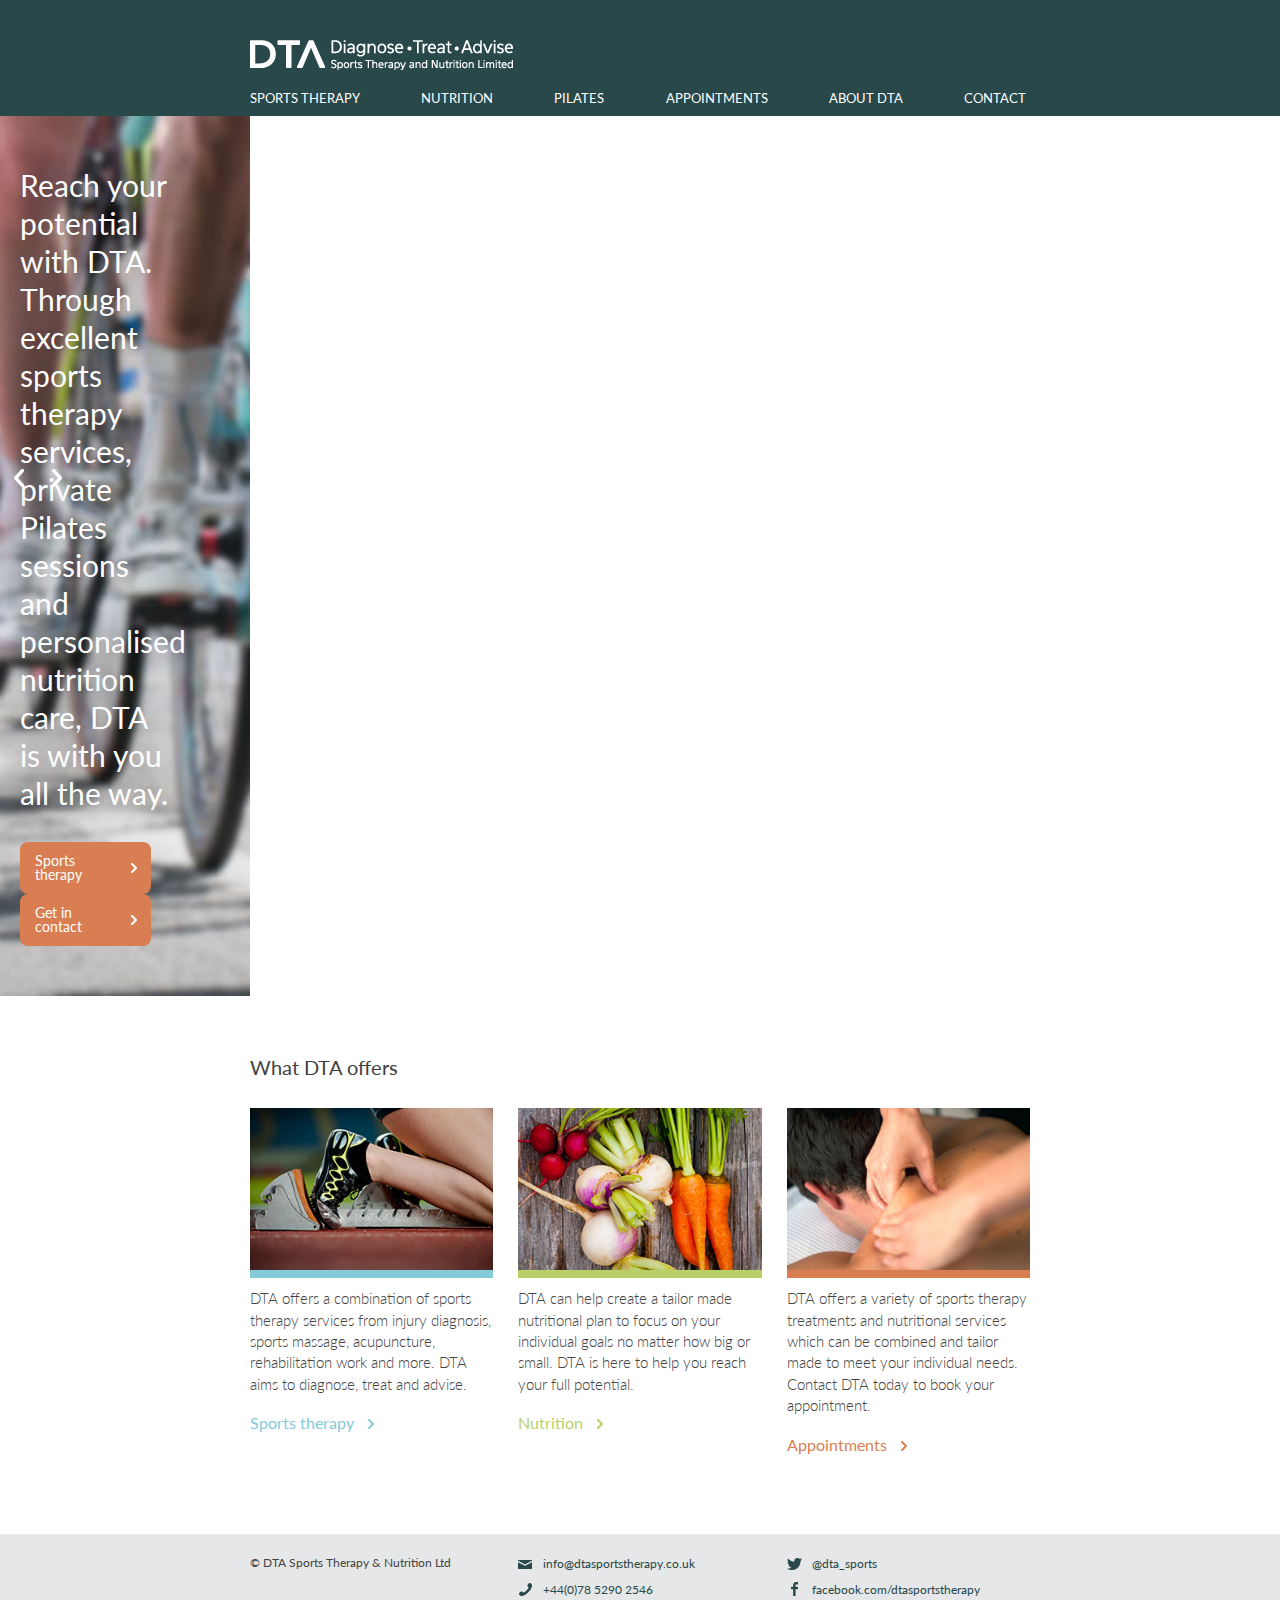
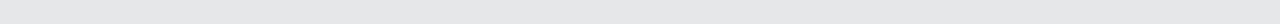
<file: index.html>
<!doctype html>
<!--[if lt IE 7]> <html class="no_js lt_ie9 lt_ie8 lt_ie7" lang="en"> <![endif]-->
<!--[if IE 7]>    <html class="no_js lt_ie9 lt_ie8" lang="en">        <![endif]-->
<!--[if IE 8]>    <html class="no_js lt_ie9" lang="en">               <![endif]-->
<!--[if gt IE 8]> <!-->
<html class="no_js" lang="en">
<!--<![endif]-->
<head>
	<meta charset="UTF-8">
	<title>DTA Sports Therapy</title>
	<meta name="viewport" content="width=device-width, initial-scale=1.0">
	<link rel="stylesheet" href="/_css/style.css">
	<link href='//fonts.googleapis.com/css?family=Lato:300,400,300italic' rel='stylesheet' type='text/css'>
</head>
<body data-page="home">
	<div class="wrapper_main">
		<header>
			<div class="wrapper">
				<a href="/" class="logo left block">
					<!-- logo -->
				</a>
				<nav class="right mobile_hide">
					<ul class="list_inline">
						<li>
							<a href="/sports-therapy/">Sports Therapy</a>
						</li>
						<li>
							<a href="/nutrition/">Nutrition</a>
						</li>
						<li>
							<a href="/pilates/">Pilates</a>
						</li>
						<li>
							<a href="/appointments/">Appointments</a>
						</li>
						<li>
							<a href="/about-dta/">About DTA</a>
						</li>
						<li>
							<a href="/contact/">Contact</a>
						</li>
					</ul>
				</nav>
				<div class="exp">
					<a href="#" class="mobile_show exp_link"></a>
					<nav class="mobile_show exp_body">
						<ul>
							<li>
								<a href="/sports-therapy/">Sports Therapy</a>
							</li>
							<li>
								<a href="/nutrition/">Nutrition</a>
							</li>
							<li>
								<a href="/pilates/">Pilates</a>
							</li>
							<li>
								<a href="/appointments/">Appointments</a>
							</li>
							<li>
								<a href="/about-dta/">About DTA</a>
							</li>
							<li>
								<a href="/contact/">Contact</a>
							</li>
						</ul>
					</nav>
					<div class="clear">
						<!-- clear -->
					</div>
				</div>
			</div>
		</header>
		<div class="flexslider">
			<ul class="slides list_reset">
				<li>
					<section class="section_hero">
						<div class="wrapper">
							<div class="row">
								<div class="col_3_4">
									<h1 class="margin_b_30">Reach your potential with DTA.<br />
										Through excellent sports therapy services, private Pilates sessions and personalised nutrition care, DTA is with you all the way.</h1>
									<a href="/nutrition/" class="btn">Nutrition</a>
									<a href="/contact/" class="btn">Get in contact</a>
								</div>
							</div>
						</div>
					</section>
				</li>
				<li>
					<section class="section_hero">
						<div class="wrapper">
							<div class="row">
								<div class="col_3_4">
									<h1 class="margin_b_30">Reach your potential with DTA.<br />
										Through excellent sports therapy services, private Pilates sessions and personalised nutrition care, DTA is with you all the way.</h1>
									<a href="/sports-therapy/" class="btn">Sports therapy</a>
									<a href="/contact/" class="btn">Get in contact</a>
								</div>
							</div>
						</div>
					</section>
				</li>
			</ul>
		</div>
		<div class="wrapper">
			<section>
				<div class="row">
					<div class="col_full">
						<h2 class="margin_b_30">What DTA offers</h2>
					</div>
					<div class="col_1_3 m_margin_b_30" data-color="blue">
						<a href="/sports-therapy/" class="m_left">
							<img src="/_images/running-300x200.jpg" alt="DTA Sports Therapy" class="img_hero" width="300" height="200" />
						</a>
						<div class="m_right">
							<p>DTA offers a combination of sports therapy services from injury diagnosis, sports massage, acupuncture, rehabilitation work and more. DTA aims to diagnose, treat and advise.</p>
							<a href="/sports-therapy/" class="arrow">Sports therapy</a>
						</div>
					</div>
					<div class="col_1_3 m_margin_b_30" data-color="green">
						<a href="/nutrition/" class="m_left">
							<img src="/_images/vegetables-300x200.jpg" alt="DTA Sports Therapy" class="img_hero" width="300" height="200" />
						</a>
						<div class="m_right">
							<p>DTA can help create a tailor made nutritional plan to focus on your individual goals no matter how big or small. DTA is here to help you reach your full potential.</p>
							<a href="/nutrition/" class="arrow">Nutrition</a>
						</div>
					</div>
					<div class="col_1_3 m_margin_b_30" data-color="orange">
						<a href="/appointments/" class="m_left">
							<img src="/_images/massage-300x200.jpg" alt="DTA Sports Therapy" class="img_hero" width="300" height="200" />
						</a>
						<div class="m_right">
							<p>DTA offers a variety of sports therapy treatments and nutritional services which can be combined and tailor made to meet your individual needs. Contact DTA today to book your appointment.</p>
							<a href="/appointments/" class="arrow">Appointments</a>
						</div>
					</div>
				</div>
			</section>
		</div>
		<div class="push">
			<!-- push -->
		</div>
	</div>
	<footer>
		<div class="wrapper">
			<div class="row">
				<div class="col_1_3 ">
					<p>&copy; DTA Sports Therapy &amp; Nutrition Ltd</p>
				</div>
				<div class="col_1_3 m_left">
					<ul class="list_reset">
						<li>
							<a href="mailto:info@dtasportstherapy.co.uk">info@dtasportstherapy.co.uk</a>
						</li>
						<li>
							<a href="tel:07825155524">+44(0)78 5290 2546</a>
						</li>
					</ul>
				</div>
				<div class="col_1_3 m_right">
					<ul class="list_reset">
						<li>
							<a href="http://twitter.com/dta_sports" target="_blank">@dta_sports</a>
						</li>
						<li>
							<a href="http://facebook.com/dtasportstherapy" target="_blank">facebook.com/dtasportstherapy</a>
						</li>
					</ul>
				</div>
			</div>
		</div>
	</footer>
	<script src="//ajax.googleapis.com/ajax/libs/jquery/1.8.1/jquery.min.js"></script>
	<script>window.jQuery || document.write('<script src="/_scripts/jquery-1.9.1.min.js"><\/script>')</script>
	<script type="text/javascript" src="/_scripts/jquery.flexslider-min.js"></script>
	<script type="text/javascript" src="/_scripts/common.js"></script>
</body>
</html>
</file>
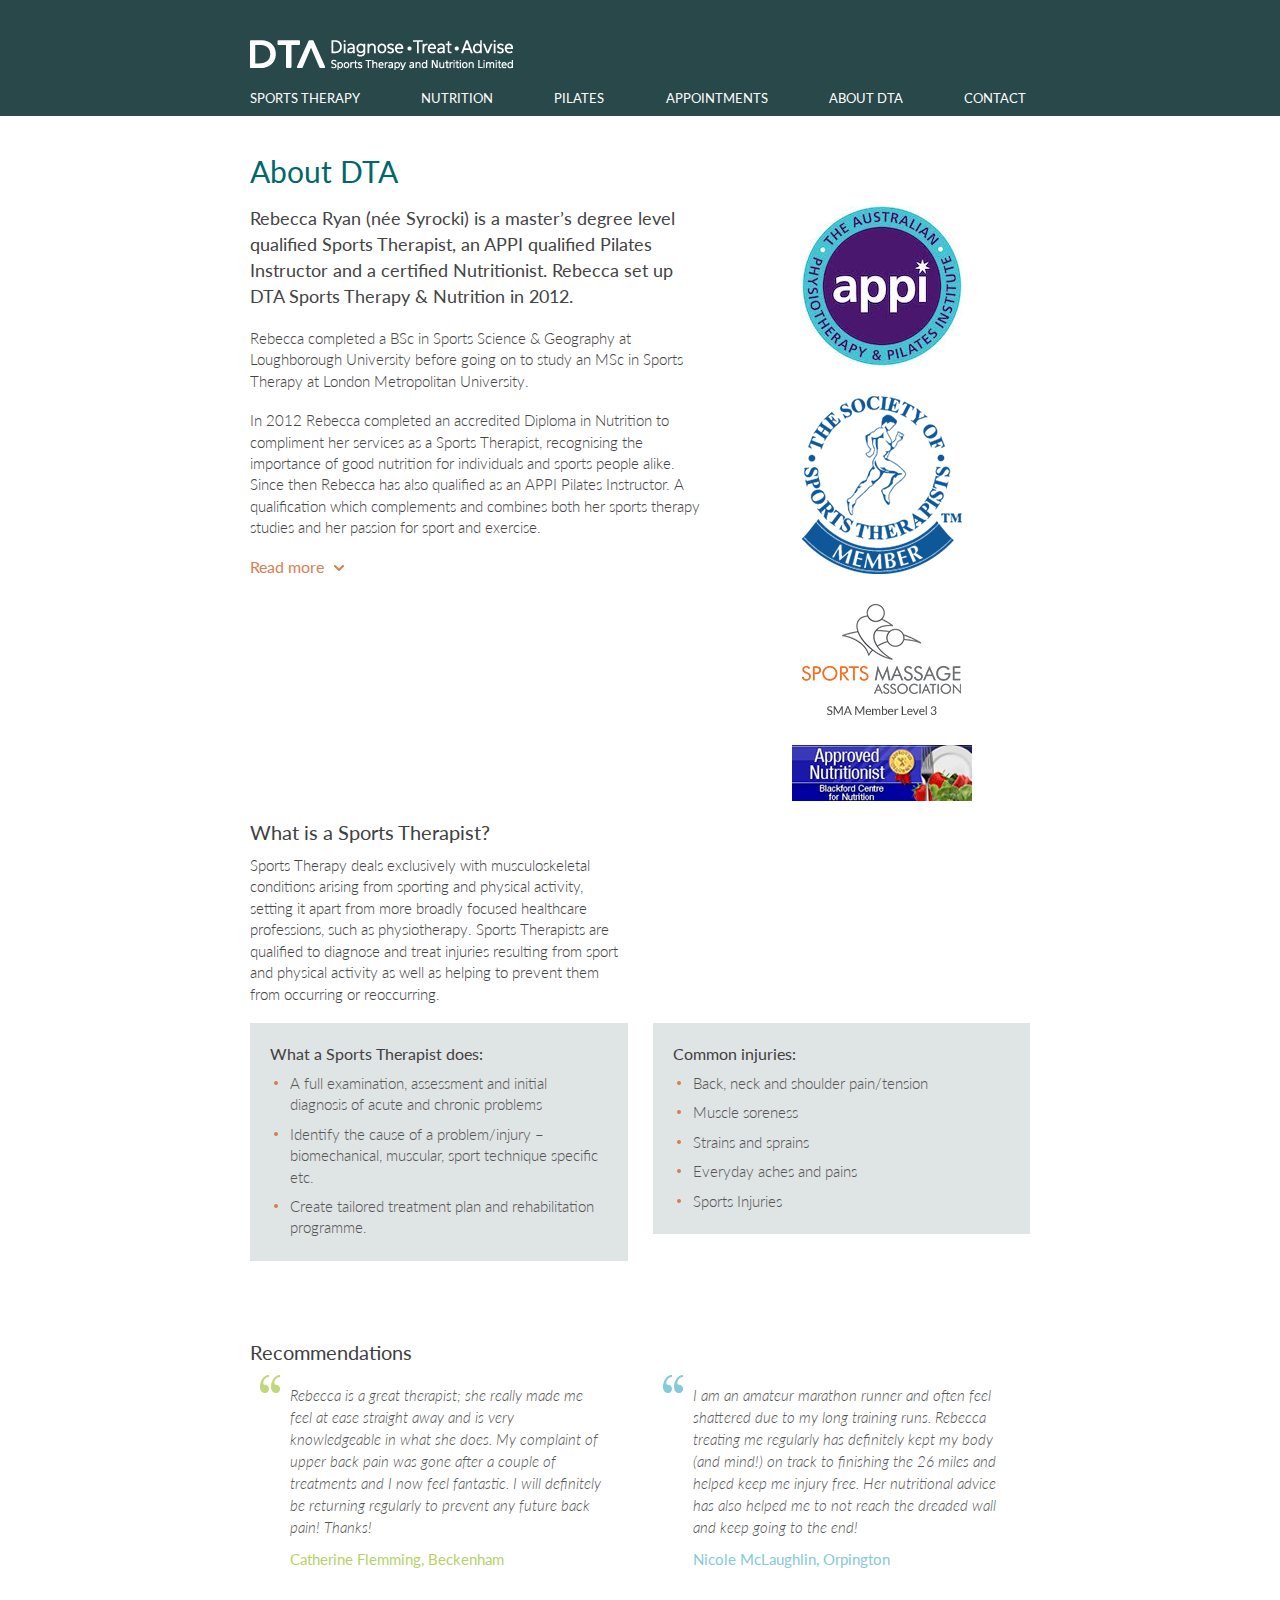
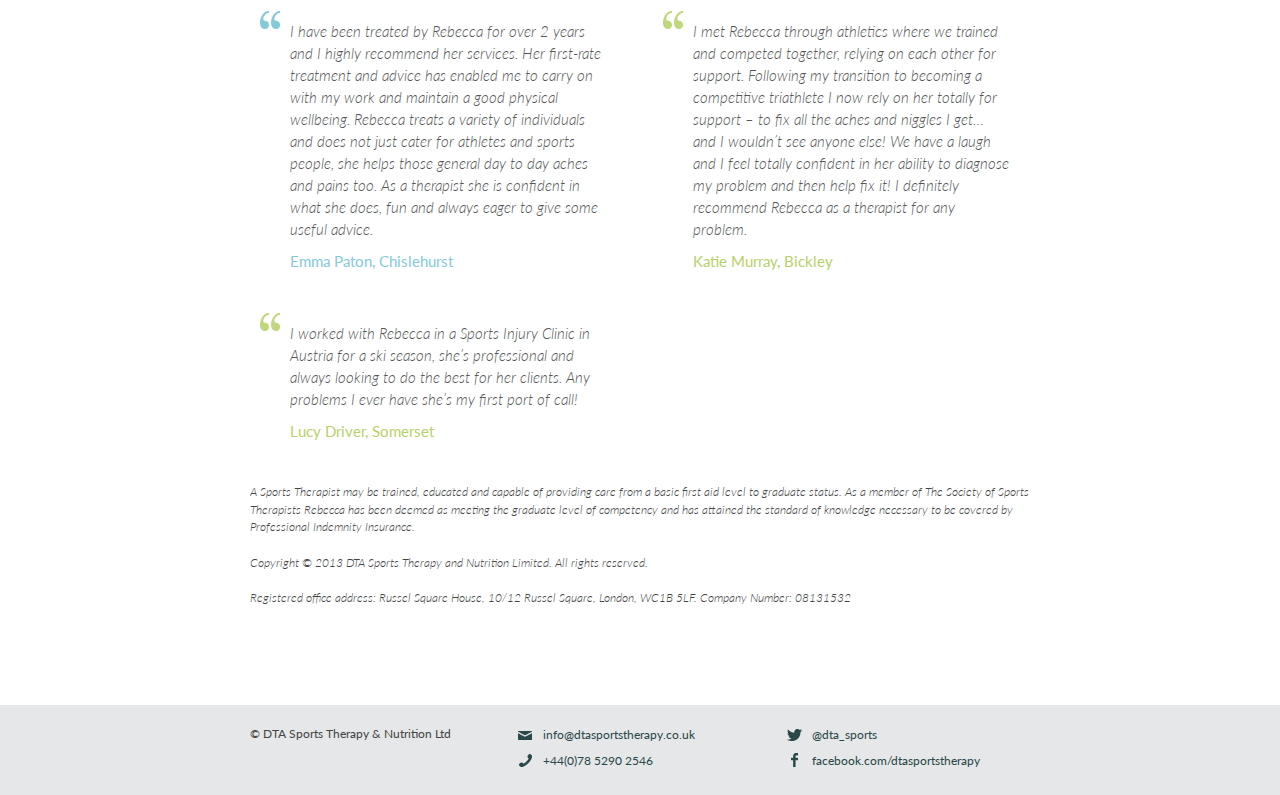
<file: about-dta/index.html>
<!doctype html>
<!--[if lt IE 7]> <html class="no_js lt_ie9 lt_ie8 lt_ie7" lang="en"> <![endif]-->
<!--[if IE 7]>    <html class="no_js lt_ie9 lt_ie8" lang="en">        <![endif]-->
<!--[if IE 8]>    <html class="no_js lt_ie9" lang="en">               <![endif]-->
<!--[if gt IE 8]> <!-->
<html class="no_js" lang="en">
<!--<![endif]-->
<head>
	<meta charset="UTF-8">
	<title>DTA Sports Therapy</title>
	<meta name="viewport" content="width=device-width, initial-scale=1.0">
	<meta name="format-detection" content="telephone=no">
	<link rel="stylesheet" href="/_css/style.css">
	<link href='//fonts.googleapis.com/css?family=Lato:300,400,300italic' rel='stylesheet' type='text/css'>
</head>
<body data-color="dark_green">
	<div class="wrapper_main">
		<header>
			<div class="wrapper">
				<a href="/" class="logo left block">
					<!-- logo -->
				</a>
				<nav class="right mobile_hide">
					<ul class="list_inline">
						<li>
							<a href="/sports-therapy/">Sports Therapy</a>
						</li>
						<li>
							<a href="/nutrition/">Nutrition</a>
						</li>
						<li>
							<a href="/pilates/">Pilates</a>
						</li>
						<li>
							<a href="/appointments/">Appointments</a>
						</li>
						<li>
							<a href="/about-dta/">About DTA</a>
						</li>
						<li>
							<a href="/contact/">Contact</a>
						</li>
					</ul>
				</nav>
				<div class="exp">
					<a href="#" class="mobile_show exp_link">Hamburger</a>
					<nav class="mobile_show exp_body">
						<ul>
							<li>
								<a href="/sports-therapy/">Sports Therapy</a>
							</li>
							<li>
								<a href="/nutrition/">Nutrition</a>
							</li>
  						<li>
  							<a href="/pilates/">Pilates</a>
  						</li>
							<li>
								<a href="/appointments/">Appointments</a>
							</li>
							<li>
								<a href="/about-dta/">About DTA</a>
							</li>
							<li>
								<a href="/contact/">Contact</a>
							</li>
						</ul>
					</nav>
				</div>
			</div>
		</header>
		<div class="wrapper">
			<section class="margin_b_20">
				<div class="row">
					<div class="col_full">
						<h1>About DTA</h1>
					</div>
					<div class="col_6_10">
						<p class="intro">Rebecca Ryan (née Syrocki) is a master’s degree level qualified Sports Therapist, an APPI qualified Pilates Instructor and a certified Nutritionist. Rebecca set up DTA Sports Therapy &amp; Nutrition in 2012.</p>
						<p>Rebecca completed a BSc in Sports Science &amp; Geography at Loughborough University before going on to study an MSc in Sports Therapy at London Metropolitan University.</p>
						<p>In 2012 Rebecca completed an accredited Diploma in Nutrition to compliment her services as a Sports Therapist, recognising the importance of good nutrition for individuals and sports people alike. Since then Rebecca has also qualified as an APPI Pilates Instructor. A qualification which complements and combines both her sports therapy studies and her passion for sport and exercise.</p>
						<div class="exp">
							<div class="exp_body">
								<p>Rebecca has spent two ski seasons working in a sports injury clinic in an Austrian ski resort treating ski and snowboard enthusiasts of all abilities, whilst developing her own skiing technique at every opportunity. Rebecca gained further experience through her work at private clinics, charity events, The British Rowing Championships and at London Irish RFC.</p>
								<p>As well as being passionate about her profession Rebecca is a keen sports woman and still trains consistently having competed at a serious level as a 400m sprinter. Rebecca has held numerous titles including Kent 400m and 800m champion, as well as South of England 400m Champion. Alongside sprinting and skiing, Rebecca counts cycling as one of her passions, leading her to cycle 500km from London to Paris to raise £6000 for a Hospice charity very close to her heart.</p>
								<p>Through her love for sport and training, Rebecca has personally experienced nutritional challenges and injuries of varying magnitudes. This experience, along with her Sports Therapy, Pilates, and Nutritionist skills, enables her to support individuals through their training regimes and day to day lives with a greater understanding, helping them reach their full potential. DTA is here every step of the way.</p>
							</div>
							<a href="#" class="exp_link">Read more</a>
						</div>
					</div>
					<div class="col_4_10 text_c">
						<img src="/_images/logo_appi.jpeg" alt="The Australian Physiotherapy and Pilates Institute" class="margin_b_30" />
						<img src="/_images/logo_society-of-sports-therapists.png" alt="The Society of Sports Therapists logo" class="margin_b_30" />
						<img src="/_images/logo_sports-massage-association.jpg" alt="Sports Massage Association logo" class="margin_b_30" />
						<img src="/_images/logo_blackford-centre.jpg" alt="Blackford Centre for Nutrition - Approved Nutritionist" />
					</div>
				</div>
			</section>
			<section>
				<div class="row">
					<div class="col_1_2">
						<h2>What is a Sports Therapist?</h2>
						<p>Sports Therapy deals exclusively with musculoskeletal conditions arising from sporting and physical activity, setting it apart from more broadly focused healthcare professions, such as physiotherapy. Sports Therapists are qualified to diagnose and treat injuries resulting from sport and physical activity as well as helping to prevent them from occurring or reoccurring.</p>
					</div>
					<div class="clear">
						<!-- clear -->
					</div>
					<div class="col_1_2">
						<div class="mod">
							<h3>What a Sports Therapist does:</h3>
							<ul>
								<li>A full examination, assessment and initial diagnosis of acute and chronic problems</li>
								<li>Identify the cause of a problem/injury &ndash; biomechanical, muscular, sport technique specific etc.</li>
								<li>Create tailored treatment plan and rehabilitation programme.</li>
							</ul>
						</div>
					</div>
					<div class="col_1_2">
						<div class="mod">
							<h3>Common injuries:</h3>
							<ul>
								<li>Back, neck and shoulder pain/tension</li>
								<li>Muscle soreness</li>
								<li>Strains and sprains</li>
								<li>Everyday aches and pains</li>
								<li>Sports Injuries</li>
							</ul>
						</div>
					</div>
				</div>
			</section>
			<section>
				<div class="row">
					<div class="col_full">
						<h2>Recommendations</h2>
					</div>

					<div class="col_1_2">
						<blockquote>
							Rebecca is a great therapist; she really made me feel at ease straight away and is very knowledgeable in what she does. My complaint of upper back pain was gone after a couple of treatments and I now feel fantastic. I will definitely be returning regularly to prevent any future back pain! Thanks!
							<footer>
								Catherine Flemming, Beckenham
							</footer>
						</blockquote>
						<blockquote data-color="blue">
							I have been treated by Rebecca for over 2 years and I highly recommend her services. Her first-rate treatment and advice has enabled me to carry on with my work and maintain a good physical wellbeing. Rebecca treats a variety of individuals and does not just cater for athletes and sports people, she helps those general day to day aches and pains too. As a therapist she is confident in what she does, fun and always eager to give some useful advice.
							<footer>
								Emma Paton, Chislehurst
							</footer>
						</blockquote>
						<blockquote>
							I worked with Rebecca in a Sports Injury Clinic in Austria for a ski season, she&rsquo;s professional and always looking to do the best for her clients. Any problems I ever have she&rsquo;s my first port of call!
							<footer>
								Lucy Driver, Somerset
							</footer>
						</blockquote>
					</div>


					<div class="col_1_2">
						<blockquote data-color="blue">
							I am an amateur marathon runner and often feel shattered due to my long training runs. Rebecca treating me regularly has definitely kept my body (and mind!) on track to finishing the 26 miles and helped keep me injury free. Her nutritional advice has also helped me to not reach the dreaded wall and keep going to the end!
							<footer>
								Nicole McLaughlin, Orpington
							</footer>
						</blockquote>
						<blockquote>
							I met Rebecca through athletics where we trained and competed together, relying on each other for support. Following my transition to becoming a competitive triathlete I now rely on her totally for support &ndash; to fix all the aches and niggles I get&hellip; and I wouldn&rsquo;t see anyone else! We have a laugh and I feel totally confident in her ability to diagnose my problem and then help fix it! I definitely recommend Rebecca as a therapist for any problem.
							<footer>
								Katie Murray, Bickley
							</footer>
						</blockquote>
					</div>
					<div class="col_full">
						<p class="sub">A Sports Therapist may be trained, educated and capable of providing care from a basic first aid level to graduate status. As a member of The Society of Sports Therapists Rebecca has been deemed as meeting the graduate level of competency and has attained the standard of knowledge necessary to be covered by Professional Indemnity Insurance.</p>
						<p class="sub">Copyright &copy; 2013 DTA Sports Therapy and Nutrition Limited. All rights reserved.</p>
						<p class="sub">Registered office address: Russel Square House, 10/12 Russel Square, London, WC1B 5LF. Company Number: 08131532</p>
					</div>
				</div>
			</section>
		</div>
		<div class="push">
			<!-- push -->
		</div>
	</div>
	<footer>
		<div class="wrapper">
			<div class="row">
				<div class="col_1_3 ">
					<p>&copy; DTA Sports Therapy &amp; Nutrition Ltd</p>
				</div>
				<div class="col_1_3 m_left">
					<ul class="list_reset">
						<li>
							<a href="mailto:info@dtasportstherapy.co.uk">info@dtasportstherapy.co.uk</a>
						</li>
						<li>
							<a href="tel:07825155524">+44(0)78 5290 2546</a>
						</li>
					</ul>
				</div>
				<div class="col_1_3 m_right">
					<ul class="list_reset">
						<li>
							<a href="http://twitter.com/dta_sports" target="_blank">@dta_sports</a>
						</li>
						<li>
							<a href="http://facebook.com/dtasportstherapy" target="_blank">facebook.com/dtasportstherapy</a>
						</li>
					</ul>
				</div>
			</div>
		</div>
	</footer>
	<script src="//ajax.googleapis.com/ajax/libs/jquery/1.8.1/jquery.min.js"></script>
	<script>window.jQuery || document.write('<script src="/_scripts/jquery-1.9.1.min.js"><\/script>')</script>
	<script type="text/javascript" src="/_scripts/jquery.flexslider-min.js"></script>
	<script type="text/javascript" src="/_scripts/common.js"></script>
</body>
</html>
</file>
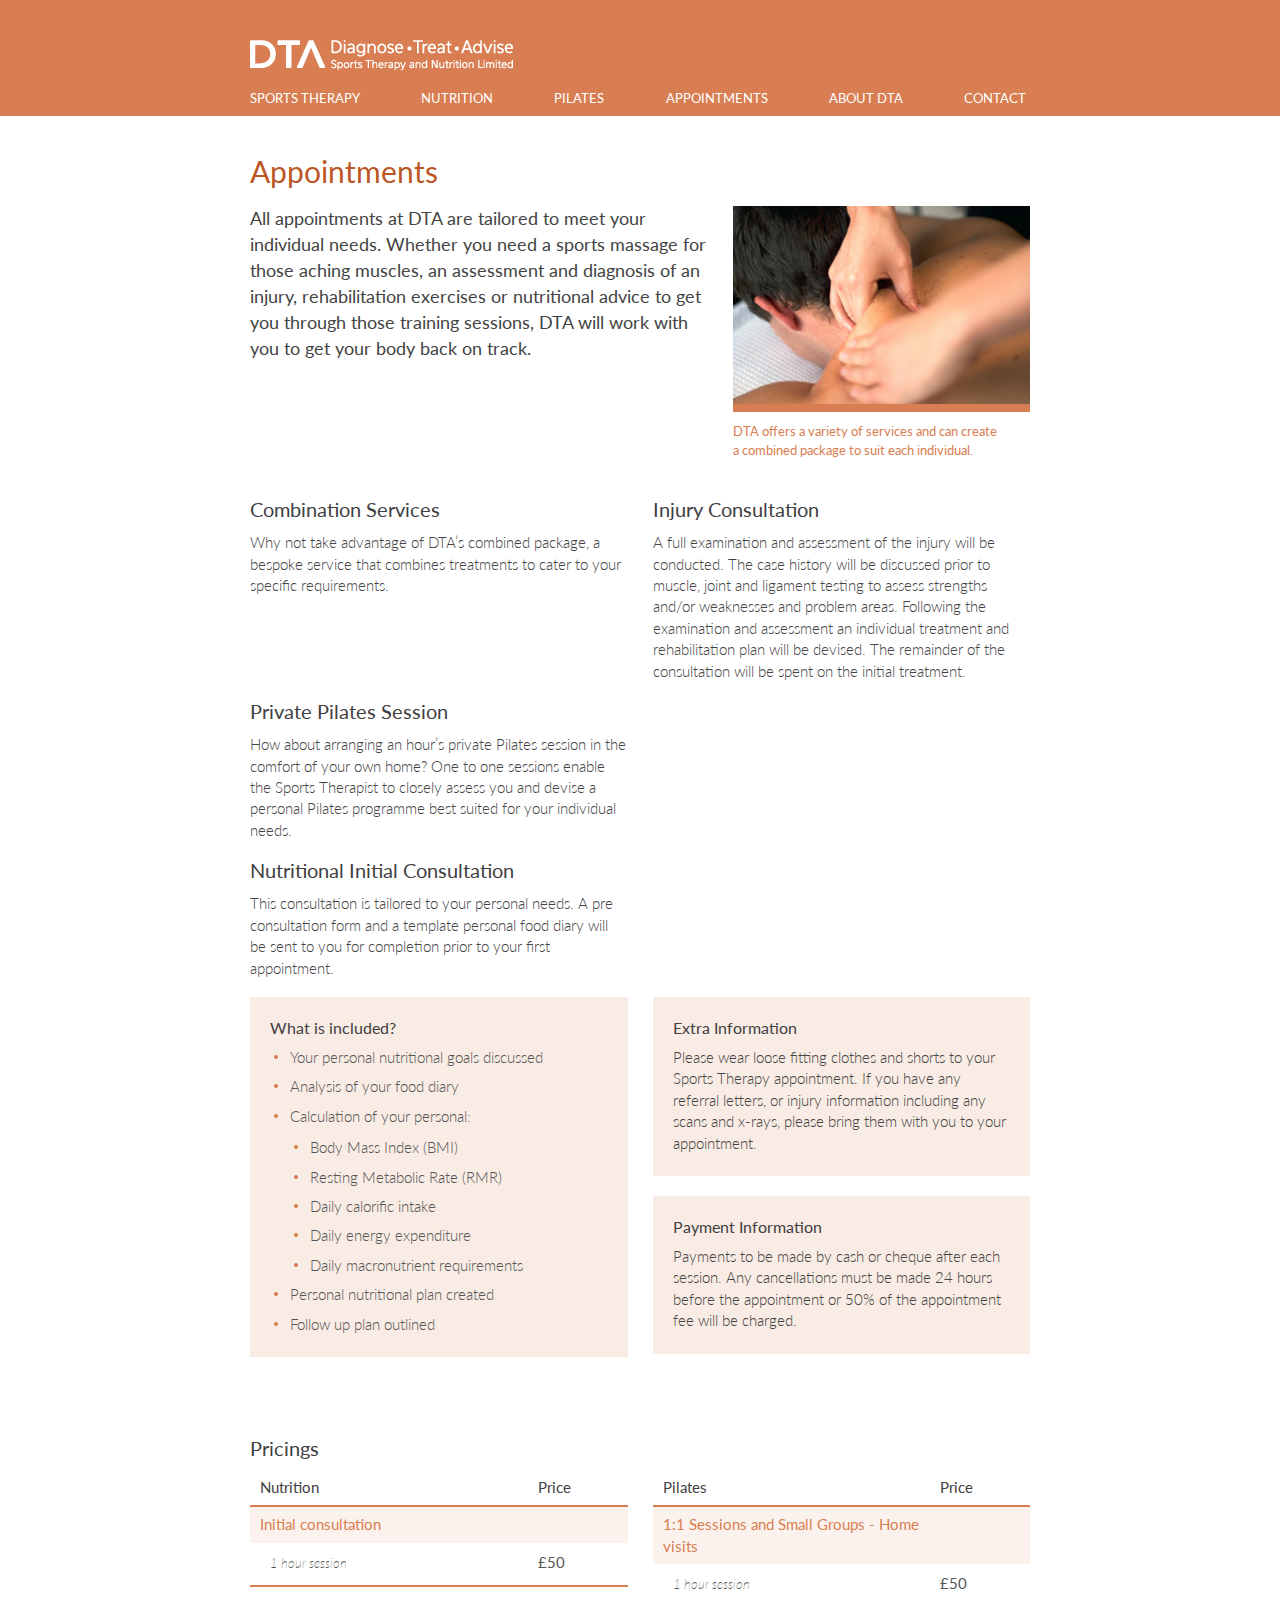
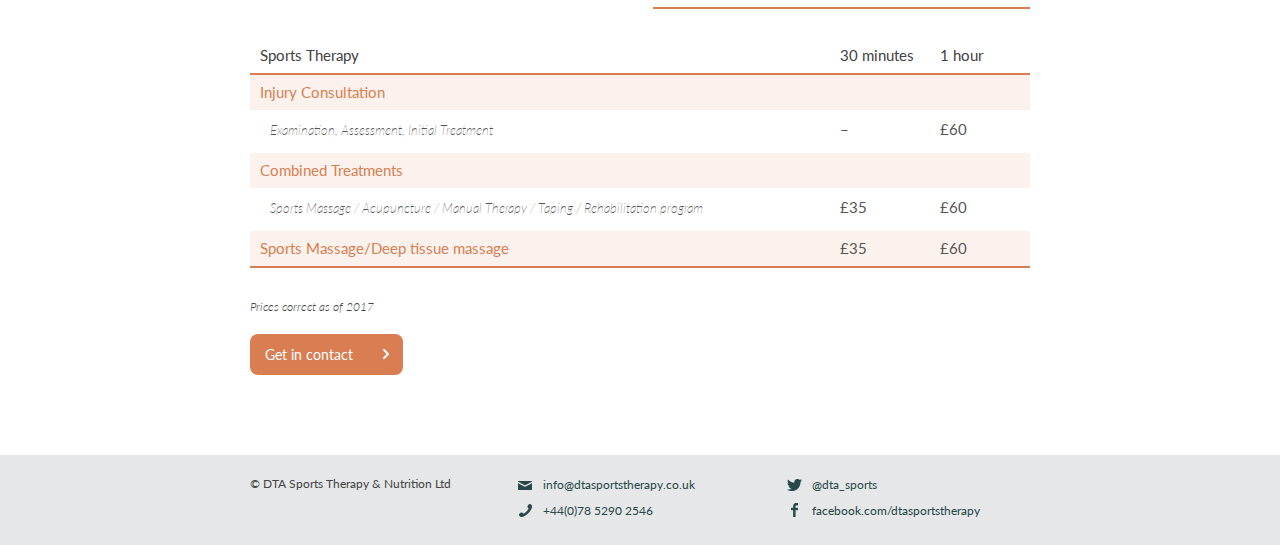
<file: appointments/index.html>
<!doctype html>
<!--[if lt IE 7]> <html class="no_js lt_ie9 lt_ie8 lt_ie7" lang="en"> <![endif]-->
<!--[if IE 7]>    <html class="no_js lt_ie9 lt_ie8" lang="en">        <![endif]-->
<!--[if IE 8]>    <html class="no_js lt_ie9" lang="en">               <![endif]-->
<!--[if gt IE 8]> <!-->
<html class="no_js" lang="en">
<!--<![endif]-->
<head>
	<meta charset="UTF-8">
	<title>DTA Sports Therapy</title>
	<meta name="viewport" content="width=device-width, initial-scale=1.0">
	<link rel="stylesheet" href="/_css/style.css">
	<link href='//fonts.googleapis.com/css?family=Lato:300,400,300italic' rel='stylesheet' type='text/css'>
</head>
<body data-color="orange">
	<div class="wrapper_main">
		<header>
			<div class="wrapper">
				<a href="/" class="logo left block">
					<!-- logo -->
				</a>
				<nav class="right mobile_hide">
					<ul class="list_inline">
						<li>
							<a href="/sports-therapy/">Sports Therapy</a>
						</li>
						<li>
							<a href="/nutrition/">Nutrition</a>
						</li>
						<li>
							<a href="/pilates/">Pilates</a>
						</li>
						<li>
							<a href="/appointments/">Appointments</a>
						</li>
						<li>
							<a href="/about-dta/">About DTA</a>
						</li>
						<li>
							<a href="/contact/">Contact</a>
						</li>
					</ul>
				</nav>
				<div class="exp">
					<a href="#" class="mobile_show exp_link">Hamburger</a>
					<nav class="mobile_show exp_body">
						<ul>
							<li>
								<a href="/sports-therapy/">Sports Therapy</a>
							</li>
							<li>
								<a href="/nutrition/">Nutrition</a>
							</li>
							<li>
								<a href="/pilates/">Pilates</a>
							</li>
							<li>
								<a href="/appointments/">Appointments</a>
							</li>
							<li>
								<a href="/about-dta/">About DTA</a>
							</li>
							<li>
								<a href="/contact/">Contact</a>
							</li>
						</ul>
					</nav>
				</div>
			</div>
		</header>
		<div class="wrapper">
			<section class="margin_b_20">
				<div class="row">
					<div class="col_full">
						<h1>Appointments</h1>					
					</div>
					<div class="col_6_10">
						<p class="intro">All appointments at DTA are tailored to meet your individual needs. Whether you need a sports massage for those aching muscles, an assessment and diagnosis of an injury, rehabilitation exercises or nutritional advice to get you through those training sessions, DTA will work with you to get your body back on track.</p>
					</div>
					<div class="col_4_10">
						<div class="m_left">
							<img src="/_images/massage-300x200.jpg" alt="DTA Sports Therapy" class="img_hero" />
						</div>
						<p class="caption m_right">DTA offers a variety of services and can create a combined package to suit each individual.</p>
					</div>
				</div>
			</section>
			<section>
				<div class="row">
					<div class="col_1_2">
						<h2 id="combination-services">Combination Services</h2>
						<p>Why not take advantage of DTA’s combined package, a bespoke service that combines treatments to cater to your specific requirements.</p>
					</div>
					<div class="col_1_2">
						<h2 id="injury-consultation">Injury Consultation</h2>
						<p>A full examination and assessment of the injury will be conducted. The case history will be discussed prior to muscle, joint and ligament testing to assess strengths and/or weaknesses and problem areas. Following the examination and assessment an individual treatment and rehabilitation plan will be devised. The remainder of the consultation will be spent on the initial treatment.</p>
					</div>
					<div class="col_1_2">
						<h2 id="private-pilates-session">Private Pilates Session</h2>
						<p>How about arranging an hour’s private Pilates session in the comfort of your own home? One to one sessions enable the Sports Therapist to closely assess you and devise a personal Pilates programme best suited for your individual needs.</p>
					</div>
					<div class="clear">
						<!-- clear -->
					</div>
					<div class="col_1_2">
						<h2 id="initial-consultation">Nutritional Initial Consultation</h2>
						<p>This consultation is tailored to your personal needs. A pre consultation form and a template personal food diary will be sent to you for completion prior to your first appointment. 
						</p>
					</div>
					<div class="clear">
						<!-- clear -->
					</div>
					<div class="col_1_2">
						<div class="mod">
							<h3>What is included?</h3>
							<ul>
								<li>Your personal nutritional goals discussed</li>
								<li>Analysis of your food diary</li>
								<li>Calculation of your personal:
									<ul>
										<li>Body Mass Index (BMI)</li>
										<li>Resting Metabolic Rate (RMR)</li>
										<li>Daily calorific intake</li>
										<li>Daily energy expenditure</li>
										<li>Daily macronutrient requirements</li>
									</ul>
								</li>
								<li>Personal nutritional plan created</li>
								<li>Follow up plan outlined</li>
							</ul>
						</div>
					</div>
					<div class="col_1_2">
						<div class="mod">
							<h3>Extra Information</h3>
							<p>Please wear loose fitting clothes and shorts to your Sports Therapy appointment. If you have any referral letters, or injury information including any scans and x-rays, please bring them with you to your appointment.</p>
						</div>
						<div class="mod">
							<h3>Payment Information</h3>
							<p>Payments to be made by cash or cheque after each session. Any cancellations must be made 24 hours before the appointment or 50% of the appointment fee will be charged.</p>
						</div>
					</div>
				</div>
			</section>
			<section>
				<h2 id="pricing">Pricings</h2>
				<div class="row">
					<div class="col_1_2">
						<table>
							<thead>
								<tr>
									<th>Nutrition</th>
									<th>Price</th>
								</tr>
							</thead>
							<tbody>
								<tr class="highlight">
									<td>
										<a href="#initial-consultation" class="link-anchor">
											Initial consultation
										</a>
									</td>
									<td></td>
								</tr>
								<tr>
									<td>
										<em>
											1 hour session
										</em>
									</td>
									<td width="100">£50</td>
								</tr>
							</tbody>
						</table>
					</div>
					<div class="col_1_2">
						<table>
							<thead>
								<tr>
									<th>Pilates</th>
									<th>Price</th>
								</tr>
							</thead>
							<tbody>
								<tr class="highlight">
									<td>
										<a href="#private-pilates-session" class="link-anchor">
										1:1 Sessions and Small Groups - Home visits</a>
									</td>
									<td></td>
								</tr>
								<tr>
									<td>
										<em>
											1 hour session
										</em>
									</td>
									<td width="100">£50</td>
								</tr>
							</tbody>
						</table>
					</div>
					<div class="col_full">
						<table>
							<thead>
								<tr>
									<th>Sports Therapy </th>
									<th>30 minutes</th>
									<th>1 hour</th>
								</tr>
							</thead>
							<tbody>
								<tr class="highlight">
									<td>
										<a href="#injury-consultation" class="link-anchor">Injury Consultation</a>
									</td>
									<td></td>
									<td></td>
								</tr>
								<tr>
									<td>
										<em>Examination, Assessment, Initial Treatment</em>
									</td>
									<td>&ndash;</td>
									<td>£60</td>
								</tr>
								<tr class="highlight">
									<td>
										<a href="#combination-services" class="link-anchor">Combined Treatments</a>
									</td>
									<td></td>
									<td></td>
								</tr>
								<tr>
									<td>
										<em>
											Sports Massage / Acupuncture / Manual Therapy / Taping / Rehabilitation program
										</em>
									</td>
									<td>£35</td>
									<td>£60</td>
								</tr>
								<tr class="highlight">
									<td>
										<a href="/sports-therapy/index.html#sports-massage">
											Sports Massage/Deep tissue massage
										</a>
									</td>
									<td width="100">£35</td>
									<td width="100">£60</td>
								</tr>
							</tbody>
						</table>
						<p class="sub">Prices correct as of 2017</p>
						<a href="/contact/" class="btn">Get in contact</a>
					</div>
				</div>
			</section>
		</div>
		<div class="push">
			<!-- push -->
		</div>
	</div>
	<footer>
		<div class="wrapper">
			<div class="row">
				<div class="col_1_3 ">
					<p>&copy; DTA Sports Therapy &amp; Nutrition Ltd</p>
				</div>
				<div class="col_1_3 m_left">
					<ul class="list_reset">
						<li>
							<a href="mailto:info@dtasportstherapy.co.uk">info@dtasportstherapy.co.uk</a>
						</li>
						<li>
							<a href="tel:07825155524">+44(0)78 5290 2546</a>
						</li>
					</ul>
				</div>
				<div class="col_1_3 m_right">
					<ul class="list_reset">
						<li>
							<a href="http://twitter.com/dta_sports" target="_blank">@dta_sports</a>
						</li>
						<li>
							<a href="http://facebook.com/dtasportstherapy" target="_blank">facebook.com/dtasportstherapy</a>
						</li>
					</ul>
				</div>
			</div>
		</div>
	</footer>
	<script src="//ajax.googleapis.com/ajax/libs/jquery/1.9.1/jquery.min.js"></script>
	<script>window.jQuery || document.write('<script src="/_scripts/jquery-1.9.1.min.js"><\/script>')</script>
	<script type="text/javascript" src="/_scripts/jquery.flexslider-min.js"></script>
	<script type="text/javascript" src="/_scripts/common.js"></script>
</body>
</html>
</file>
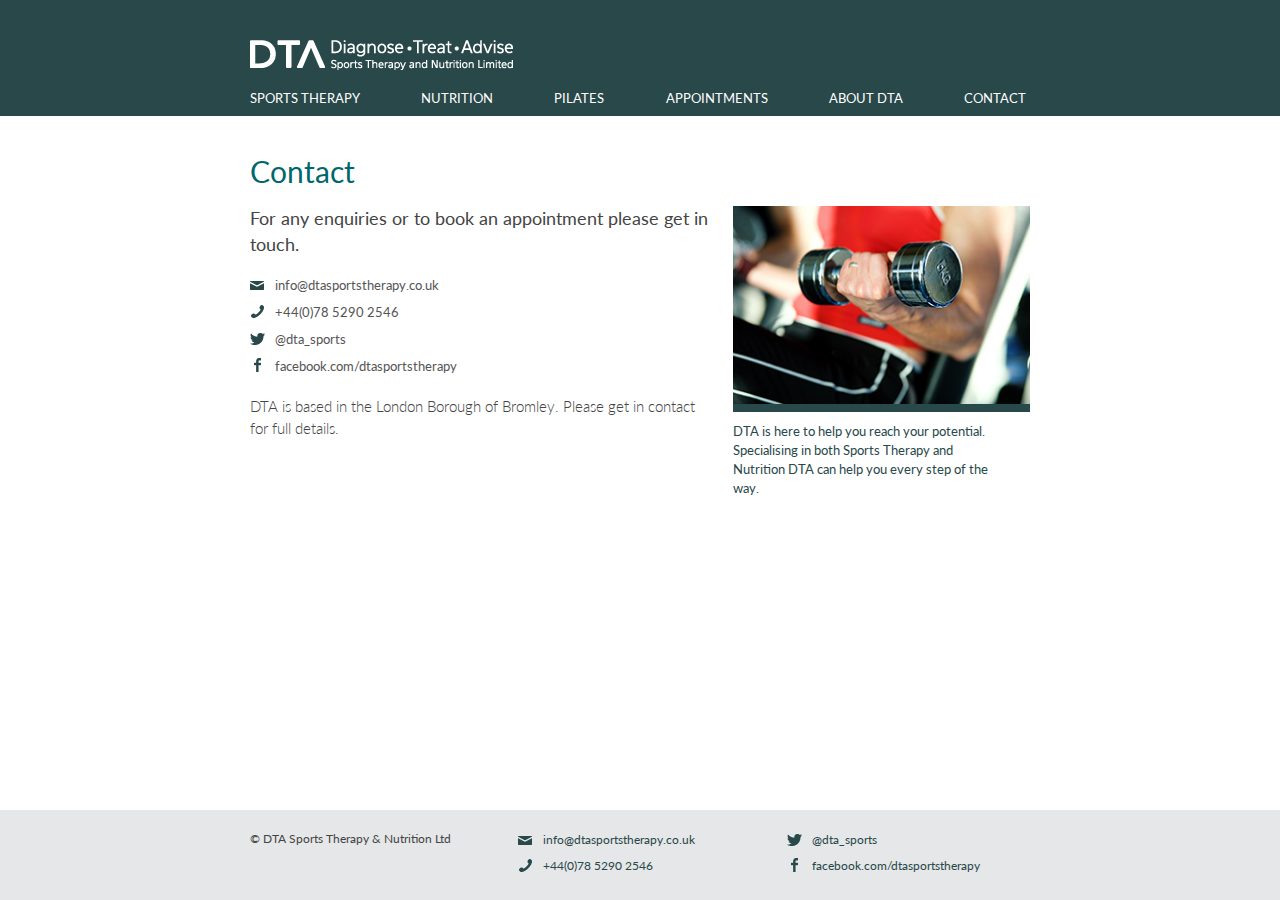
<file: contact/index.html>
<!doctype html>
<!--[if lt IE 7]> <html class="no_js lt_ie9 lt_ie8 lt_ie7" lang="en"> <![endif]-->
<!--[if IE 7]>    <html class="no_js lt_ie9 lt_ie8" lang="en">        <![endif]-->
<!--[if IE 8]>    <html class="no_js lt_ie9" lang="en">               <![endif]-->
<!--[if gt IE 8]> <!-->
<html class="no_js" lang="en">
<!--<![endif]-->
<head>
	<meta charset="UTF-8">
	<title>DTA Sports Therapy</title>
	<meta name="viewport" content="width=device-width, initial-scale=1.0">
	<link rel="stylesheet" href="/_css/style.css">
	<link href='//fonts.googleapis.com/css?family=Lato:300,400,300italic' rel='stylesheet' type='text/css'>
</head>
<body data-color="dark_green">
	<div class="wrapper_main">
		<header>
			<div class="wrapper">
				<a href="/" class="logo left block">
					<!-- logo -->
				</a>
				<nav class="right mobile_hide">
					<ul class="list_inline">
						<li>
							<a href="/sports-therapy/">Sports Therapy</a>
						</li>
						<li>
							<a href="/nutrition/">Nutrition</a>
						</li>
						<li>
							<a href="/pilates/">Pilates</a>
						</li>
						<li>
							<a href="/appointments/">Appointments</a>
						</li>
						<li>
							<a href="/about-dta/">About DTA</a>
						</li>
						<li>
							<a href="/contact/">Contact</a>
						</li>
					</ul>
				</nav>
				<div class="exp">
					<a href="#" class="mobile_show exp_link">Hamburger</a>
					<nav class="mobile_show exp_body">
						<ul>
							<li>
								<a href="/sports-therapy/">Sports Therapy</a>
							</li>
							<li>
								<a href="/nutrition/">Nutrition</a>
							</li>
  						<li>
  							<a href="/pilates/">Pilates</a>
  						</li>
							<li>
								<a href="/appointments/">Appointments</a>
							</li>
							<li>
								<a href="/about-dta/">About DTA</a>
							</li>
							<li>
								<a href="/contact/">Contact</a>
							</li>
						</ul>
					</nav>
				</div>
			</div>
		</header>
		<div class="wrapper">
			<section>
				<div class="row">
					<div class="col_full">
						<h1>Contact</h1>					
					</div>
					<div class="col_6_10">
						<p class="intro">For any enquiries or to book an appointment please get in touch.</p>
						<ul class="list_links">
							<li>
								<a href="mailto:info@dtasportstherapy.co.uk">info@dtasportstherapy.co.uk</a>
							</li>
							<li>
								<a href="tel:07825155524">+44(0)78 5290 2546</a>
							</li>
							<li>
								<a href="http://twitter.com/dta_sports" target="_blank">@dta_sports</a>
							</li>
							<li>
								<a href="http://facebook.com/dtasportstherapy" target="_blank">facebook.com/dtasportstherapy</a>
							</li>
						</ul>
						<p>DTA is based in the London Borough of Bromley. Please get in contact for full details.</p>
					</div>
					<div class="col_4_10">
						<div class="m_left">
							<img src="/_images/weights-300x200.jpg" alt="DTA Sports Therapy" class="img_hero" />
						</div>
						<p class="caption m_right">DTA is here to help you reach your potential. Specialising in both Sports Therapy and Nutrition DTA can help you every step of the way.</p>
					</div>
				</div>
			</section>
			
		</div>
		<div class="push">
			<!-- push -->
		</div>
	</div>
	<footer>
		<div class="wrapper">
			<div class="row">
				<div class="col_1_3 ">
					<p>&copy; DTA Sports Therapy &amp; Nutrition Ltd</p>
				</div>
				<div class="col_1_3 m_left">
					<ul class="list_reset">
						<li>
							<a href="mailto:info@dtasportstherapy.co.uk">info@dtasportstherapy.co.uk</a>
						</li>
						<li>
							<a href="tel:07825155524">+44(0)78 5290 2546</a>
						</li>
					</ul>
				</div>
				<div class="col_1_3 m_right">
					<ul class="list_reset">
						<li>
							<a href="http://twitter.com/dta_sports" target="_blank">@dta_sports</a>
						</li>
						<li>
							<a href="http://facebook.com/dtasportstherapy" target="_blank">facebook.com/dtasportstherapy</a>
						</li>
					</ul>
				</div>
			</div>
		</div>
	</footer>
	<script src="//ajax.googleapis.com/ajax/libs/jquery/1.9.1/jquery.min.js"></script>
	<script>window.jQuery || document.write('<script src="/_scripts/jquery-1.9.1.min.js"><\/script>')</script>
	<script type="text/javascript" src="/_scripts/jquery.flexslider-min.js"></script>
	<script type="text/javascript" src="/_scripts/common.js"></script>
</body>
</html>
</file>
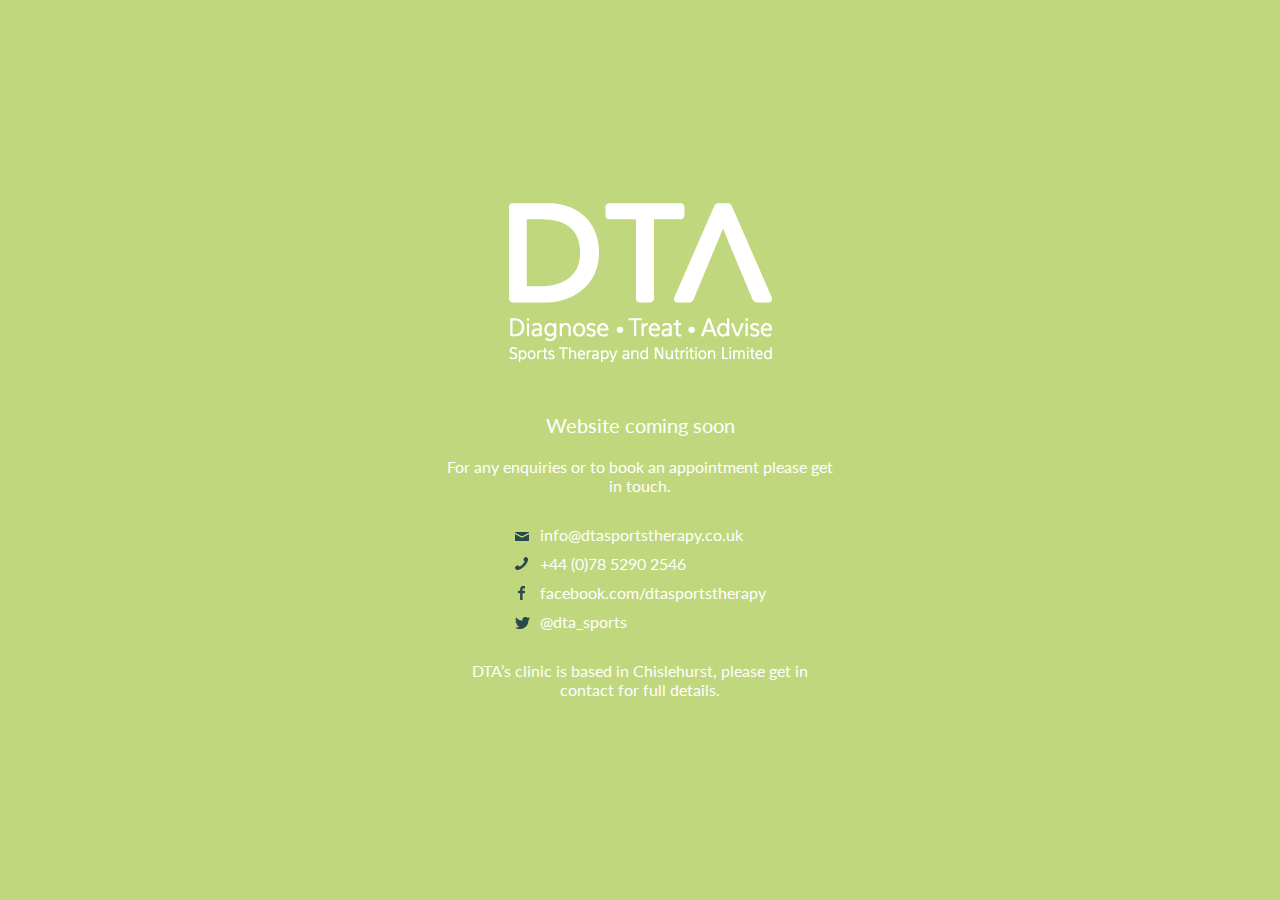
<file: holding_page/index.html>
<!DOCTYPE html>
<!--[if lt IE 7]>      <html class="no-js lt-ie9 lt-ie8 lt-ie7"> <![endif]-->
<!--[if IE 7]>         <html class="no-js lt-ie9 lt-ie8"> <![endif]-->
<!--[if IE 8]>         <html class="no-js lt-ie9"> <![endif]-->
<!--[if gt IE 8]><!-->
<html class="no-js">
<!--<![endif]-->
    <head>
        <meta charset="utf-8">
        <meta http-equiv="X-UA-Compatible" content="IE=edge,chrome=1">
        <title>DTA Sports Therapy</title>
        <meta name="description" content="">
        <meta name="viewport" content="width=device-width">
        <link rel="stylesheet" href="style.css">
        <link href='http://fonts.googleapis.com/css?family=Lato:700' rel='stylesheet' type='text/css'>
    </head>
    <body>
        <div class="wrapper">
            <img src="dta_logo.png" alt="DTA Sports Therapy logo" />
            <h1>Website coming soon</h1>
            <p>For any enquiries or to book an appointment please get in touch.</p>
            <ul>
                <li><a href="mailto:info@dtasportstherapy.co.uk" class="email">info@dtasportstherapy.co.uk</a></li>
                <li><a href="tel: +44 78 5290 2546" class="tel">+44 (0)78 5290 2546</a></li>
                <li><a href="http://facebook.com/dtasportstherapy" class="facebook">facebook.com/dtasportstherapy</a></li>
                <li><a href="http://twitter.com/dta_sports" class="twitter">@dta_sports</a></li>
            </ul>
            <p>DTA’s clinic is based in Chislehurst, please get in contact for full details.</p>
        </div>
        <script src="//ajax.googleapis.com/ajax/libs/jquery/1.9.1/jquery.min.js"></script>
        <script>window.jQuery || document.write('<script src="js/vendor/jquery-1.9.1.min.js"><\/script>')</script>
        <script type="text/javascript">
            var _gaq=_gaq||[];_gaq.push(["_setAccount","UA-39561275-1"]);_gaq.push(["_trackPageview"]);(function(){var e=document.createElement("script");e.type="text/javascript";e.async=true;e.src=("https:"==document.location.protocol?"https://ssl":"http://www")+".google-analytics.com/ga.js";var t=document.getElementsByTagName("script")[0];t.parentNode.insertBefore(e,t)})()
        </script>
        <script src="common.js"></script>
        
    </body>
</html>
</file>
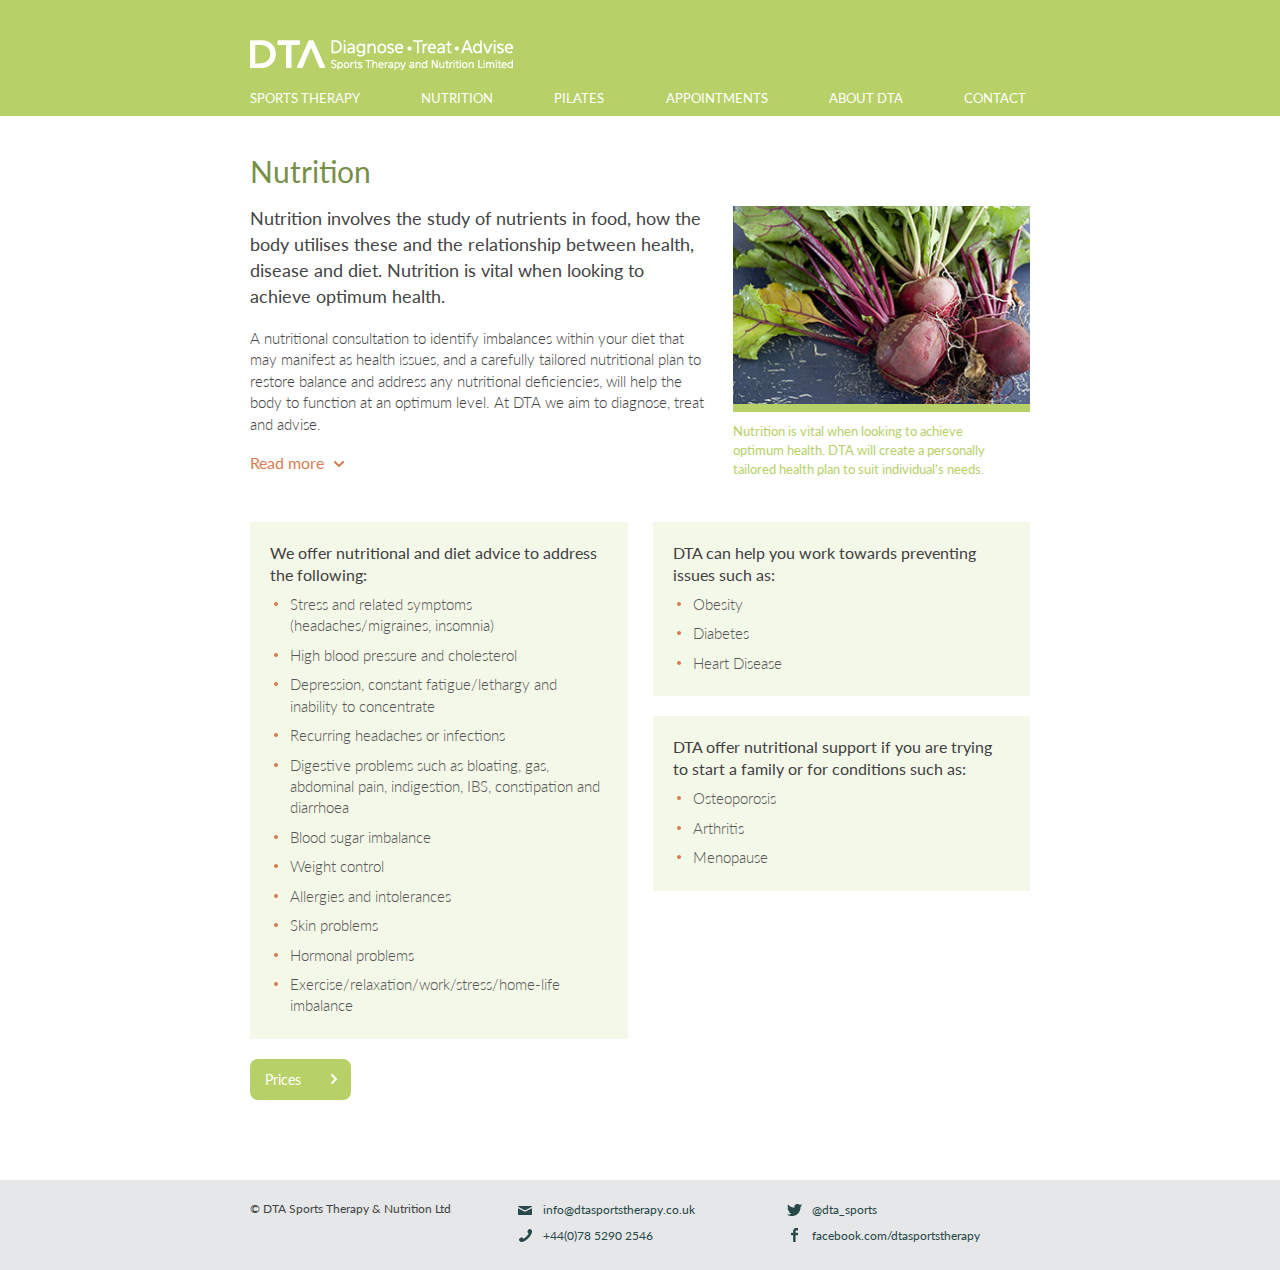
<file: nutrition/index.html>
<!doctype html>
<!--[if lt IE 7]> <html class="no_js lt_ie9 lt_ie8 lt_ie7" lang="en"> <![endif]-->
<!--[if IE 7]>    <html class="no_js lt_ie9 lt_ie8" lang="en">        <![endif]-->
<!--[if IE 8]>    <html class="no_js lt_ie9" lang="en">               <![endif]-->
<!--[if gt IE 8]> <!-->
<html class="no_js" lang="en">
<!--<![endif]-->
<head>
	<meta charset="UTF-8">
	<title>DTA Sports Therapy</title>
	<meta name="viewport" content="width=device-width, initial-scale=1.0">
	<link rel="stylesheet" href="/_css/style.css">
	<link href='//fonts.googleapis.com/css?family=Lato:300,400,300italic' rel='stylesheet' type='text/css'>
</head>
<body>
	<div class="wrapper_main">
		<header>
			<div class="wrapper">
				<a href="/" class="logo left block">
					<!-- logo -->
				</a>
				<nav class="right mobile_hide">
					<ul class="list_inline">
						<li>
							<a href="/sports-therapy/">Sports Therapy</a>
						</li>
						<li>
							<a href="/nutrition/">Nutrition</a>
						</li>
						<li>
							<a href="/pilates/">Pilates</a>
						</li>
						<li>
							<a href="/appointments/">Appointments</a>
						</li>
						<li>
							<a href="/about-dta/">About DTA</a>
						</li>
						<li>
							<a href="/contact/">Contact</a>
						</li>
					</ul>
				</nav>
				<div class="exp">
					<a href="#" class="mobile_show exp_link">Hamburger</a>
					<nav class="mobile_show exp_body">
						<ul>
							<li>
								<a href="/sports-therapy/">Sports Therapy</a>
							</li>
							<li>
								<a href="/nutrition/">Nutrition</a>
							</li>
							<li>
								<a href="/pilates/">Pilates</a>
							</li>
							<li>
								<a href="/appointments/">Appointments</a>
							</li>
							<li>
								<a href="/about-dta/">About DTA</a>
							</li>
							<li>
								<a href="/contact/">Contact</a>
							</li>
						</ul>
					</nav>
				</div>
			</div>
		</header>
		<div class="wrapper">
			<section class="margin_b_20">
				<div class="row">
					<div class="col_full">
						<h1>Nutrition</h1>					
					</div>
					<div class="col_6_10">
						<p class="intro">Nutrition involves the study of nutrients in food, how the body utilises these and the relationship between health, disease and diet. Nutrition is vital when looking to achieve optimum health.</p>
						<p>A nutritional consultation to identify imbalances within your diet that may manifest as health issues, and a carefully tailored nutritional plan to restore balance and address any nutritional deficiencies, will help the body to function at an optimum level. At DTA we aim to diagnose, treat and advise.</p>
						<div class="exp">
							<div class="exp_body">
								<p>There isn’t a one size fits all policy when it comes to the perfect diet. Age, genetics, gender and our lifestyle alters our nutritional requirements. Many of the foods we consume are packed full of hidden preservatives, contain artificial colourings and flavourings and are low in nutritional value. Regular consumption of these foods can lead to intolerances, and other uncomfortable physical problems such as bloating, cramps and migraines.</p>
								<p>A nutritional consultation to identify imbalances within your diet that may manifest as health issues, and a carefully tailored nutritional plan to restore balance and address any nutritional deficiencies through simple dietary changes and supplementation, will help the body to function at an optimum level. At DTA we aim to diagnose, treat and advise.</p>
							</div>
							<a href="#" class="exp_link">Read more</a>
						</div>
					</div>
					<div class="col_4_10">
						<div class="m_left">
							<img src="/_images/beetroot-300x200.jpg" alt="DTA Sports Therapy" class="img_hero" />
						</div>
						<p class="caption m_right">Nutrition is vital when looking to achieve optimum health. DTA will create a personally tailored health plan to suit individual&rsquo;s needs.</p>
					</div>
				</div>
			</section>
			<section>
				<div class="row">
					<div class="col_1_2">
						<div class="mod">
							<h3>We offer nutritional and diet advice to address the following:</h3>
							<ul>
								<li>Stress and related symptoms (headaches/migraines, insomnia)</li>
								<li>High blood pressure and cholesterol</li>
								<li>Depression, constant fatigue/lethargy and inability to concentrate</li>
								<li>Recurring headaches or infections</li>
								<li>Digestive problems such as bloating, gas, abdominal pain, indigestion, IBS, constipation and diarrhoea</li>
								<li>Blood sugar imbalance</li>
								<li>Weight control</li>
								<li>Allergies and intolerances</li>
								<li>Skin problems</li>
								<li>Hormonal problems</li>
								<li>Exercise/relaxation/work/stress/home-life imbalance</li>
							</ul>
						</div>
					</div>
					<div class="col_1_2">
						<div class="mod">
							<h3>DTA can help you work towards preventing issues such as:</h3>
							<ul>
								<li>Obesity</li>
								<li>Diabetes</li>
								<li>Heart Disease</li>
							</ul>
						</div>
						<div class="mod">
							<h3>DTA offer nutritional support if you are trying to start a family or for conditions such as:</h3>
							<ul>
								<li>Osteoporosis</li>
								<li>Arthritis</li>
								<li>Menopause</li>
							</ul>
						</div>
					</div>
					<div class="col_full">
						<a href="/appointments/index.html#pricing" class="btn">Prices</a>
					</div>
				</div>
			</section>
		</div>
		<div class="push">
			<!-- push -->
		</div>
	</div>
	<footer>
		<div class="wrapper">
			<div class="row">
				<div class="col_1_3 ">
					<p>&copy; DTA Sports Therapy &amp; Nutrition Ltd</p>
				</div>
				<div class="col_1_3 m_left">
					<ul class="list_reset">
						<li>
							<a href="mailto:info@dtasportstherapy.co.uk">info@dtasportstherapy.co.uk</a>
						</li>
						<li>
							<a href="tel:07825155524">+44(0)78 5290 2546</a>
						</li>
					</ul>
				</div>
				<div class="col_1_3 m_right">
					<ul class="list_reset">
						<li>
							<a href="http://twitter.com/dta_sports" target="_blank">@dta_sports</a>
						</li>
						<li>
							<a href="http://facebook.com/dtasportstherapy" target="_blank">facebook.com/dtasportstherapy</a>
						</li>
					</ul>
				</div>
			</div>
		</div>
	</footer>
	<script src="//ajax.googleapis.com/ajax/libs/jquery/1.9.1/jquery.min.js"></script>
	<script>window.jQuery || document.write('<script src="/_scripts/jquery-1.9.1.min.js"><\/script>')</script>
	<script type="text/javascript" src="/_scripts/jquery.flexslider-min.js"></script>
	<script type="text/javascript" src="/_scripts/common.js"></script>
</body>
</html>
</file>
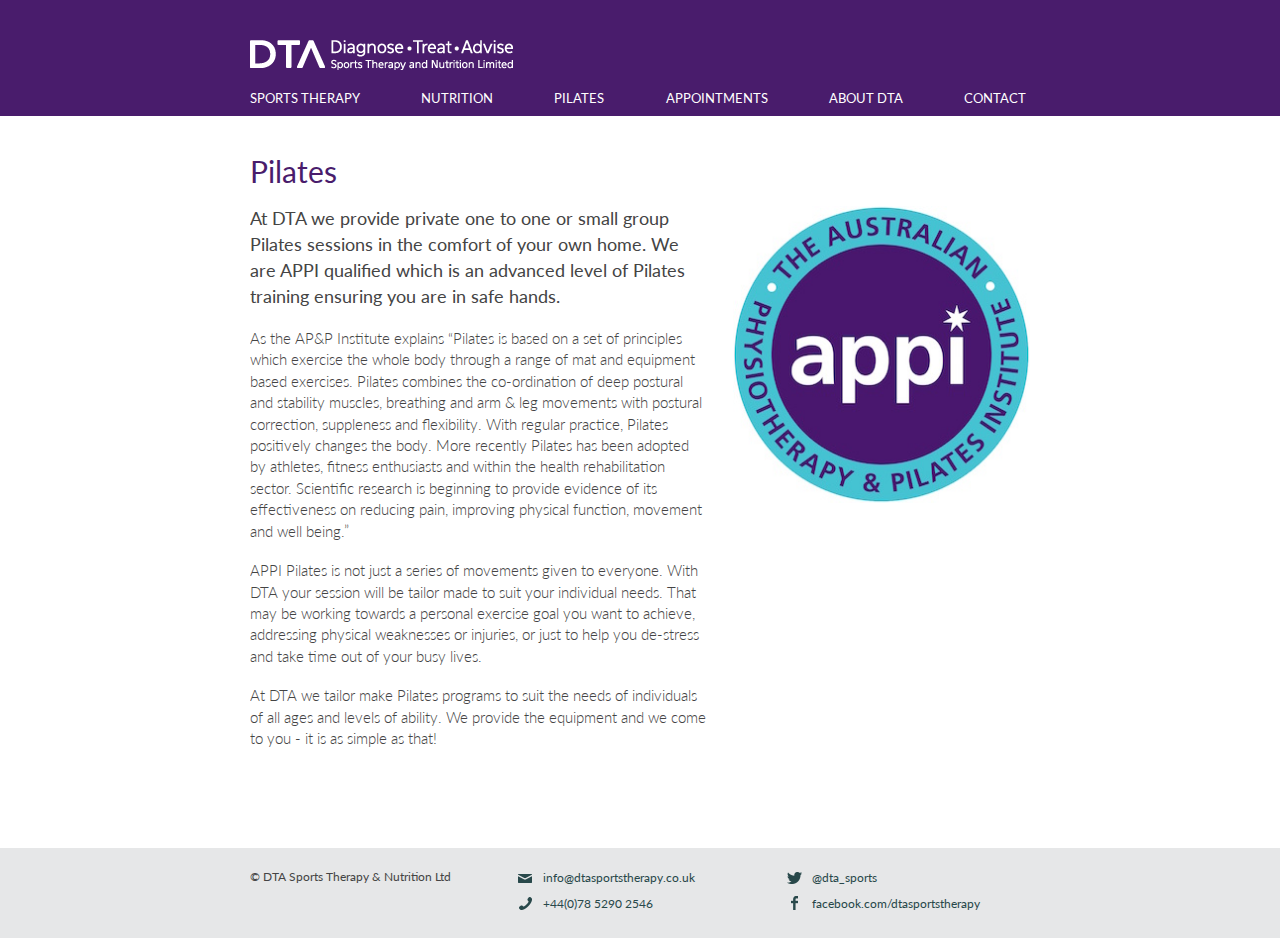
<file: pilates/index.html>
<!doctype html>
<!--[if lt IE 7]> <html class="no_js lt_ie9 lt_ie8 lt_ie7" lang="en"> <![endif]-->
<!--[if IE 7]>    <html class="no_js lt_ie9 lt_ie8" lang="en">        <![endif]-->
<!--[if IE 8]>    <html class="no_js lt_ie9" lang="en">               <![endif]-->
<!--[if gt IE 8]> <!-->
<html class="no_js" lang="en">
<!--<![endif]-->
<head>
	<meta charset="UTF-8">
	<title>DTA Sports Therapy</title>
	<meta name="viewport" content="width=device-width, initial-scale=1.0">
	<link rel="stylesheet" href="/_css/style.css">
	<link href='//fonts.googleapis.com/css?family=Lato:300,400,300italic' rel='stylesheet' type='text/css'>
</head>
<body data-color="purple">
	<div class="wrapper_main">
		<header>
			<div class="wrapper">
				<a href="/" class="logo left block">
					<!-- logo -->
				</a>
				<nav class="right mobile_hide">
					<ul class="list_inline">
						<li>
							<a href="/sports-therapy/">Sports Therapy</a>
						</li>
						<li>
							<a href="/nutrition/">Nutrition</a>
						</li>
						<li>
							<a href="/pilates/">Pilates</a>
						</li>
						<li>
							<a href="/appointments/">Appointments</a>
						</li>
						<li>
							<a href="/about-dta/">About DTA</a>
						</li>
						<li>
							<a href="/contact/">Contact</a>
						</li>
					</ul>
				</nav>
				<div class="exp">
					<a href="#" class="mobile_show exp_link">Hamburger</a>
					<nav class="mobile_show exp_body">
						<ul>
							<li>
								<a href="/sports-therapy/">Sports Therapy</a>
							</li>
							<li>
								<a href="/nutrition/">Nutrition</a>
							</li>
							<li>
								<a href="/pilates/">Pilates</a>
							</li>
							<li>
								<a href="/appointments/">Appointments</a>
							</li>
							<li>
								<a href="/about-dta/">About DTA</a>
							</li>
							<li>
								<a href="/contact/">Contact</a>
							</li>
						</ul>
					</nav>
				</div>
			</div>
		</header>
		<div class="wrapper">
			<section>
				<div class="row">
					<div class="col_full">
						<h1>Pilates</h1>					
					</div>
					<div class="col_6_10">
						<p class="intro">At DTA we provide private one to one or small group Pilates sessions in the comfort of your own home. We are APPI qualified which is an advanced level of Pilates training ensuring you are in safe hands.</p>
						<p> As the AP&amp;P Institute explains “Pilates is based on a set of principles which exercise the whole body through a range of mat and equipment based exercises. Pilates combines the co-ordination of deep postural and stability muscles, breathing and arm &amp; leg movements with postural correction, suppleness and flexibility. With regular practice, Pilates positively changes the body. More recently Pilates has been adopted by athletes, fitness enthusiasts and within the health rehabilitation sector. Scientific research is beginning to provide evidence of its effectiveness on reducing pain, improving physical function, movement and well being.”</p>
						<p>APPI Pilates is not just a series of movements given to everyone. With DTA your session will be tailor made to suit your individual needs. That may be working towards a personal exercise goal you want to achieve, addressing physical weaknesses or injuries, or just to help you de-stress and take time out of your busy lives.</p>
						<p>At DTA we tailor make Pilates programs to suit the needs of individuals of all ages and levels of ability. We provide the equipment and we come to you - it is as simple as that!</p>
					</div>
					<div class="col_4_10">
						<div class="m_left">
							<img src="/_images/logo_appi_large.jpg">
						</div>
					</div>
				</div>
			</section>
			
		</div>
		<div class="push">
			<!-- push -->
		</div>
	</div>
	<footer>
		<div class="wrapper">
			<div class="row">
				<div class="col_1_3 ">
					<p>&copy; DTA Sports Therapy &amp; Nutrition Ltd</p>
				</div>
				<div class="col_1_3 m_left">
					<ul class="list_reset">
						<li>
							<a href="mailto:info@dtasportstherapy.co.uk">info@dtasportstherapy.co.uk</a>
						</li>
						<li>
							<a href="tel:07825155524">+44(0)78 5290 2546</a>
						</li>
					</ul>
				</div>
				<div class="col_1_3 m_right">
					<ul class="list_reset">
						<li>
							<a href="http://twitter.com/dta_sports" target="_blank">@dta_sports</a>
						</li>
						<li>
							<a href="http://facebook.com/dtasportstherapy" target="_blank">facebook.com/dtasportstherapy</a>
						</li>
					</ul>
				</div>
			</div>
		</div>
	</footer>
	<script src="//ajax.googleapis.com/ajax/libs/jquery/1.9.1/jquery.min.js"></script>
	<script>window.jQuery || document.write('<script src="/_scripts/jquery-1.9.1.min.js"><\/script>')</script>
	<script type="text/javascript" src="/_scripts/jquery.flexslider-min.js"></script>
	<script type="text/javascript" src="/_scripts/common.js"></script>
</body>
</html>
</file>
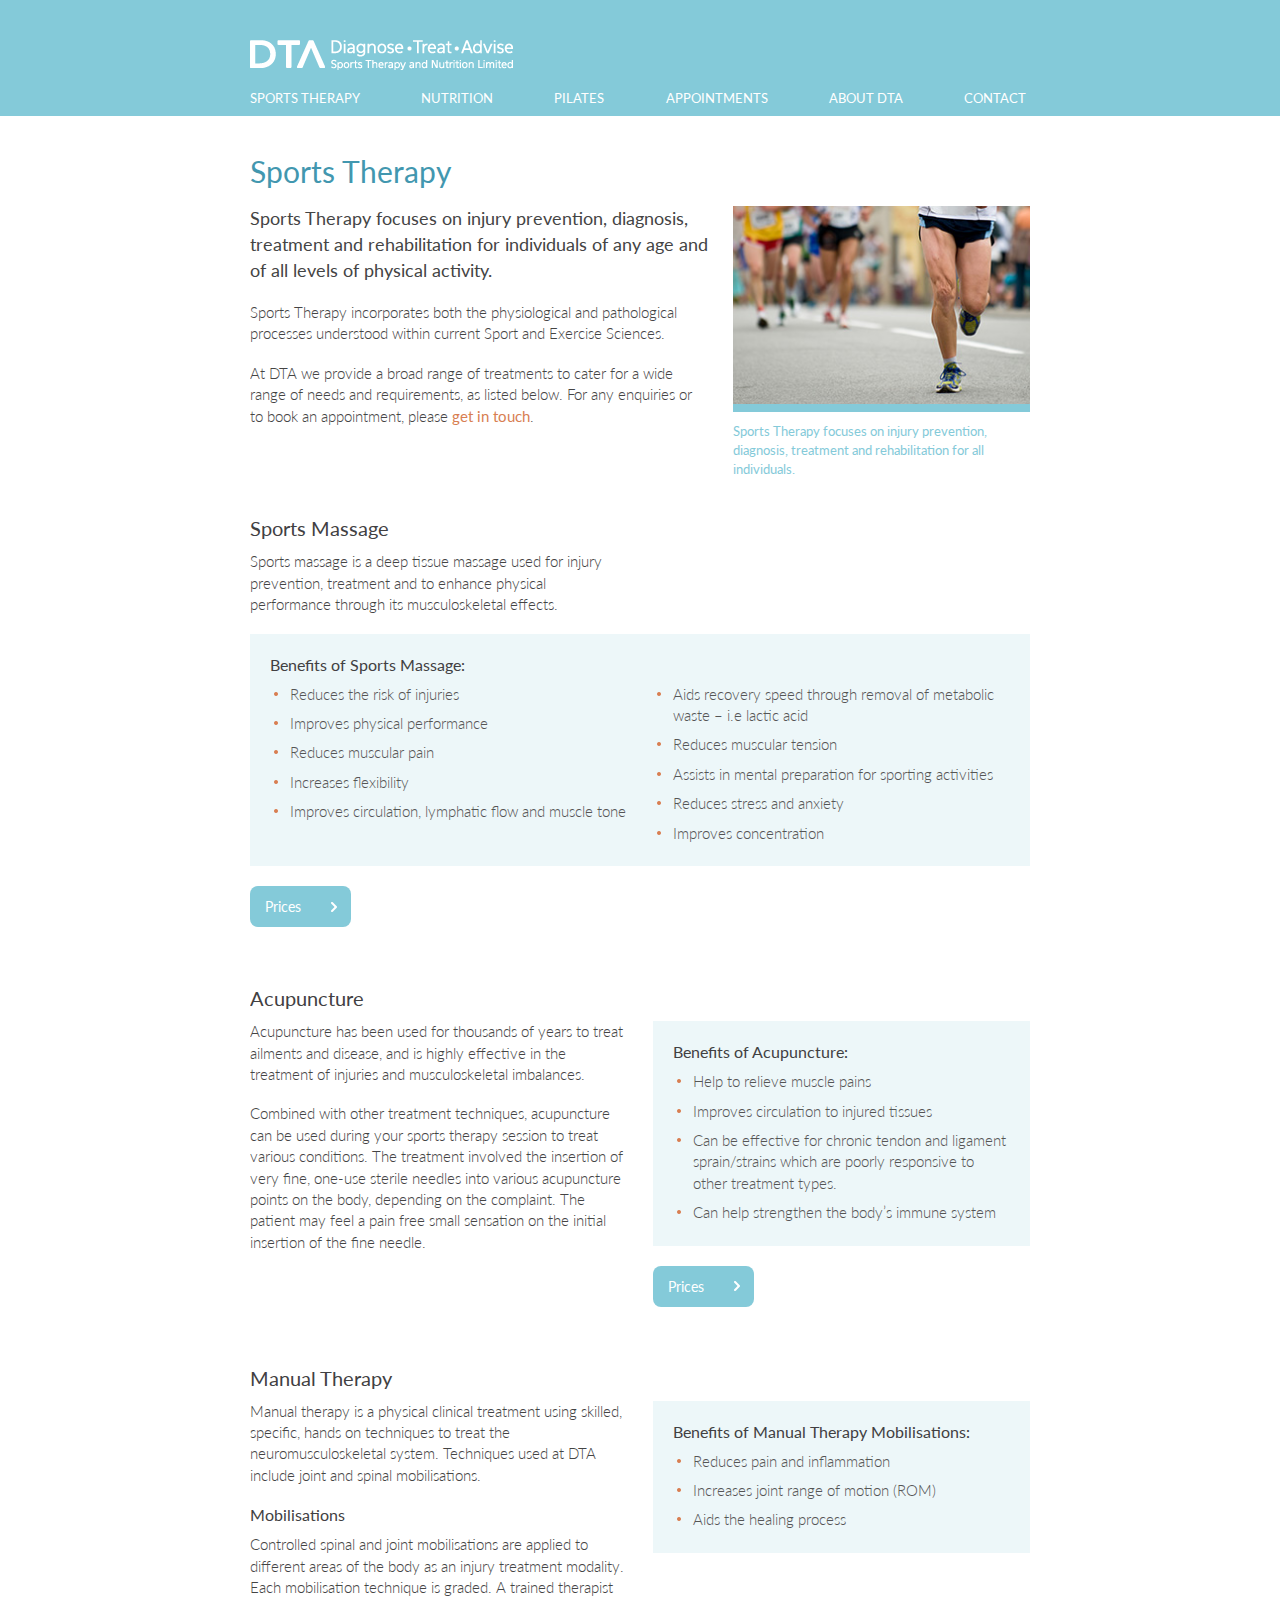
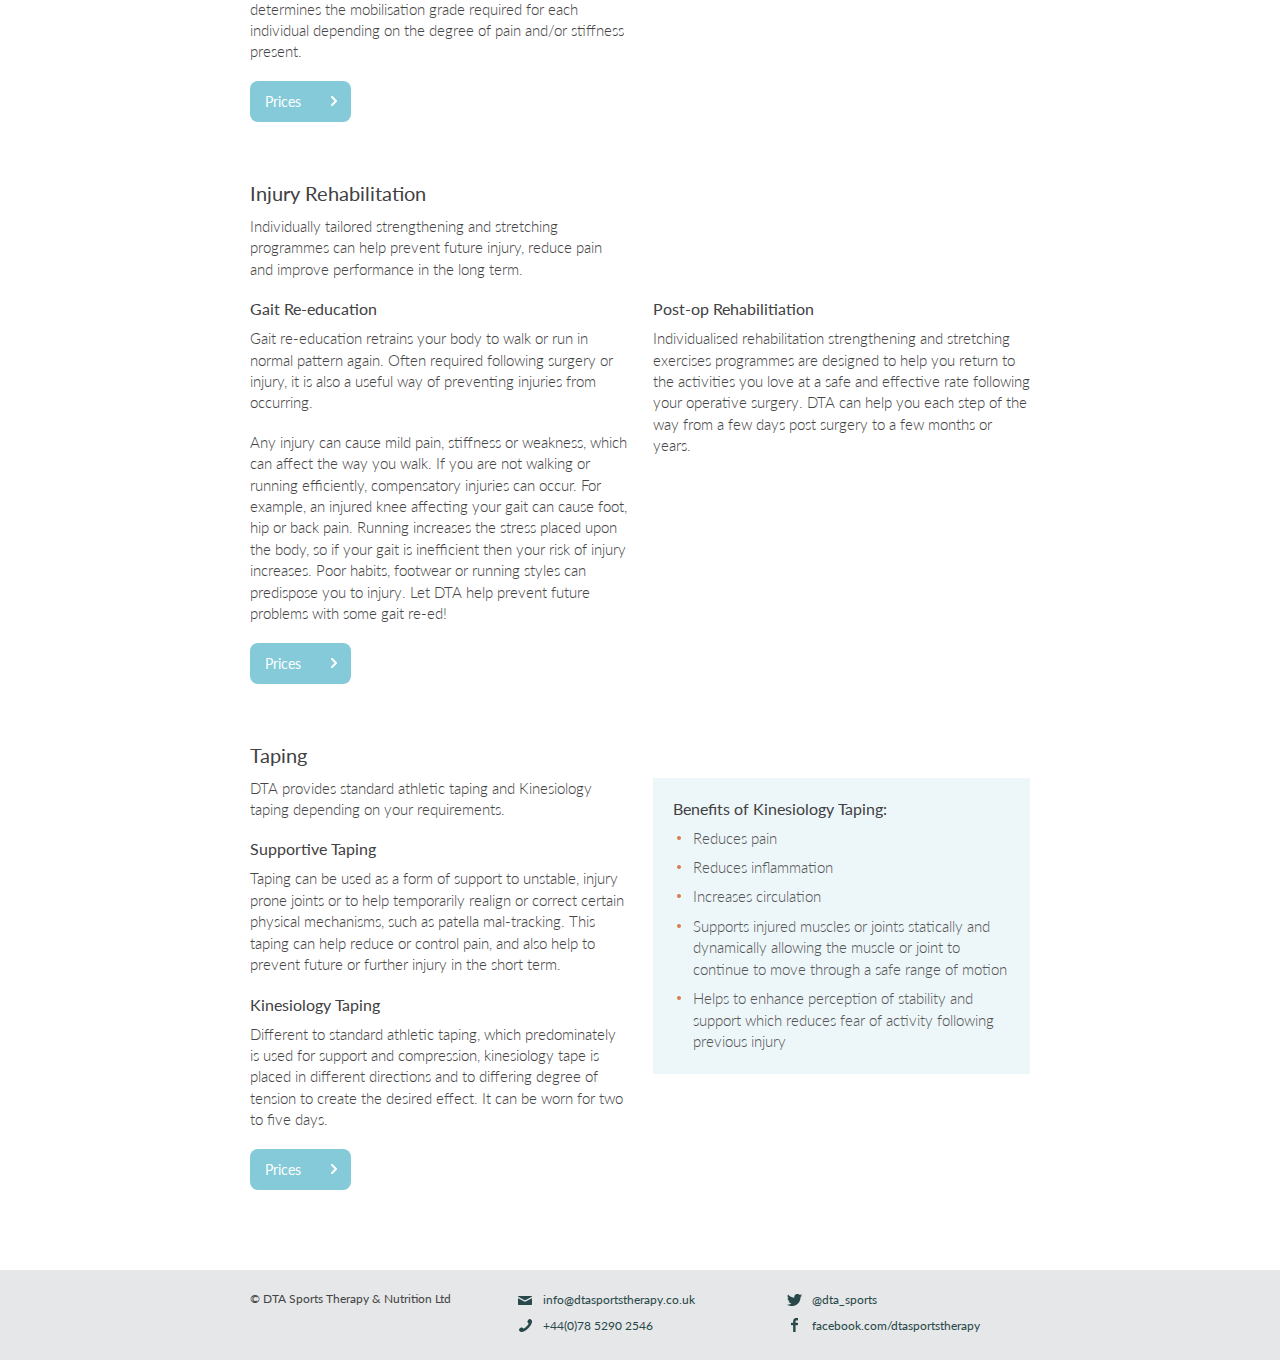
<file: sports-therapy/index.html>
<!doctype html>
<!--[if lt IE 7]> <html class="no_js lt_ie9 lt_ie8 lt_ie7" lang="en"> <![endif]-->
<!--[if IE 7]>    <html class="no_js lt_ie9 lt_ie8" lang="en">        <![endif]-->
<!--[if IE 8]>    <html class="no_js lt_ie9" lang="en">               <![endif]-->
<!--[if gt IE 8]> <!-->
<html class="no_js" lang="en">
<!--<![endif]-->
<head>
	<meta charset="UTF-8">
	<title>DTA Sports Therapy</title>
	<meta name="viewport" content="width=device-width, initial-scale=1.0">
	<link rel="stylesheet" href="/_css/style.css">
	<link href='//fonts.googleapis.com/css?family=Lato:300,400,300italic' rel='stylesheet' type='text/css'>
</head>
<body data-color="blue">
	<div class="wrapper_main">
		<header>
			<div class="wrapper">
				<a href="/" class="logo left block">
					<!-- logo -->
				</a>
				<nav class="right mobile_hide">
					<ul class="list_inline">
						<li>
							<a href="/sports-therapy/">Sports Therapy</a>
						</li>
						<li>
							<a href="/nutrition/">Nutrition</a>
						</li>
						<li>
							<a href="/pilates/">Pilates</a>
						</li>
						<li>
							<a href="/appointments/">Appointments</a>
						</li>
						<li>
							<a href="/about-dta/">About DTA</a>
						</li>
						<li>
							<a href="/contact/">Contact</a>
						</li>
					</ul>
				</nav>
				<div class="exp">
					<a href="#" class="mobile_show exp_link">Hamburger</a>
					<nav class="mobile_show exp_body">
						<ul>
							<li>
								<a href="/sports-therapy/">Sports Therapy</a>
							</li>
							<li>
								<a href="/nutrition/">Nutrition</a>
							</li>
							<li>
								<a href="/pilates/">Pilates</a>
							</li>
							<li>
								<a href="/appointments/">Appointments</a>
							</li>
							<li>
								<a href="/about-dta/">About DTA</a>
							</li>
							<li>
								<a href="/contact/">Contact</a>
							</li>
						</ul>
					</nav>
				</div>
			</div>
		</header>
		<div class="wrapper">
			<section class="margin_b_20">
				<div class="row">
					<div class="col_full">
						<h1>Sports Therapy</h1>					
					</div>
					<div class="col_6_10">
						<p class="intro">Sports Therapy focuses on injury prevention, diagnosis, treatment and rehabilitation for individuals of any age and of all levels of physical activity.</p>
						<p>Sports Therapy incorporates both the physiological and pathological processes understood within current Sport and Exercise Sciences.</p>
						<p>At DTA we provide a broad range of treatments to cater for a wide range of needs and requirements, as listed below. For any enquiries or to book an appointment, please <a href="/contact/">get in touch</a>.</p>
					</div>
					<div class="col_4_10">
						<div class="m_left">
							<img src="/_images/runner-300x200.jpg" alt="DTA Sports Therapy" class="img_hero" />
						</div>
						<p class="caption m_right">Sports Therapy focuses on injury prevention, diagnosis, treatment and rehabilitation for all individuals.</p>
					</div>
				</div>
			</section>
			<section>
				<div class="row">
					<div class="col_1_2">
						<h2 id="sports-massage">Sports Massage</h2>
						<p>Sports massage is a deep tissue massage used for injury prevention, treatment and to enhance physical performance through its musculoskeletal effects.</p>
					</div>
					<div class="col_full">
						<div class="mod">
							<h3>Benefits of Sports Massage:</h3>
							<div class="row">
								<div class="col_1_2">
									<ul>
										<li>Reduces the risk of injuries</li>
										<li>Improves physical performance</li>
										<li>Reduces muscular pain</li>
										<li>Increases flexibility</li>
										<li>Improves circulation, lymphatic flow and muscle tone</li>
									</ul>
								</div>
								<div class="col_1_2">
									<ul>
										<li>Aids recovery speed through removal of metabolic waste &ndash; i.e lactic acid</li>
										<li>Reduces muscular tension</li>
										<li>Assists in mental preparation for sporting activities</li>
										<li>Reduces stress and anxiety</li>
										<li>Improves concentration</li>
									</ul>
								</div>
							</div>
						</div>
					</div>
					<div class="col_1_2">
						
						<a href="/appointments/index.html#pricing" class="btn">Prices</a>
					</div>					
				</div>
			</section>
			<section>
				<div class="row">
					<div class="col_full">
						<h2 id="acupuncture">Acupuncture</h2>
					</div>
					<div class="col_1_2">
						<p>Acupuncture has been used for thousands of years to treat ailments and disease, and is highly effective in the treatment of injuries and musculoskeletal imbalances.</p>
						<p>Combined with other treatment techniques, acupuncture can be used during your sports therapy session to treat various conditions. The treatment involved the insertion of very fine, one-use sterile needles into various acupuncture points on the body, depending on the complaint. The patient may feel a pain free small sensation on the initial insertion of the fine needle.</p>
					</div>
					<div class="col_1_2">
						<div class="mod">
							<h3>Benefits of Acupuncture:</h3>
							<ul>
								<li>Help to relieve muscle pains</li>
								<li>Improves circulation to injured tissues</li>
								<li>Can be effective for chronic tendon and ligament sprain/strains which are poorly responsive to other treatment types.</li>
								<li>Can help strengthen the body’s immune system</li>
							</ul>
						</div>
					</div>
					<div class="col_1_2">
						
						<a href="/appointments/index.html#pricing" class="btn">Prices</a>
					</div>
				</div>
			</section>
			<section>
				<div class="row">
					<div class="col_full">
						<h2 id="manual-therapy">Manual Therapy</h2>
					</div>
					<div class="col_1_2">
						<p>Manual therapy is a physical clinical treatment using skilled, specific, hands on techniques to treat the neuromusculoskeletal system. Techniques used at DTA include joint and spinal mobilisations.
						</p>
						<h3>Mobilisations</h3>
						<p>Controlled spinal and joint mobilisations are applied to different areas of the body as an injury treatment modality. Each mobilisation technique is graded. A trained therapist determines the mobilisation grade required for each individual depending on the degree of pain and/or stiffness present.</p>
					</div>
					<div class="col_1_2">
						<div class="mod">
							<h3>Benefits of Manual Therapy Mobilisations:</h3>
							<ul>
								<li>Reduces pain and inflammation</li>
								<li>Increases joint range of motion (ROM)</li>
								<li>Aids the healing process</li>
							</ul>
						</div>
					</div>
					<div class="clear">
						<!-- clear -->
					</div>
					<div class="col_1_2">
						
						<a href="/appointments/index.html#pricing" class="btn">Prices</a>
					</div>
				</div>
			</section>
			<section>
				<div class="row">
					<div class="col_1_2">
						<h2 id="rehabilitation-program">Injury Rehabilitation</h2>
						<p>Individually tailored strengthening and stretching programmes can help prevent future injury, reduce pain and improve performance in the long term.</p>
					</div>
					<div class="col_full">
						<div class="row">
							<div class="col_1_2">
								<h3>Gait Re-education</h3>
								<p>Gait re-education retrains your body to walk or run in normal pattern again. Often required following surgery or injury, it is also a useful way of preventing injuries from occurring.</p>
								<p>Any injury can cause mild pain, stiffness or weakness, which can affect the way you walk. If you are not walking or running efficiently, compensatory injuries can occur. For example, an injured knee affecting your gait can cause foot, hip or back pain. Running increases the stress placed upon the
								body, so if your gait is inefficient then your risk of injury increases. Poor habits, footwear or running styles can predispose you to injury. Let DTA help prevent future problems with some gait re-ed!</p>
							</div>
							<div class="col_1_2">
								<h3>Post-op Rehabilitiation</h3>
								<p>Individualised rehabilitation strengthening and stretching exercises programmes are designed to help you return to the activities you love at a safe and effective rate following your operative surgery. DTA can help you each step of the way from a few days post surgery to a few months or years.</p>
							</div>
							<div class="clear">
								<!-- clear -->
							</div>
							<div class="col_1_2">
								
								<a href="/appointments/index.html#pricing" class="btn">Prices</a>
							</div>
						</div>
					</div>			
				</div>
			</section>
			<section>
				<div class="row">
					<div class="col_full">
						<h2 id="taping">Taping</h2>
					</div>
					<div class="col_1_2">
						<p>DTA provides standard athletic taping and Kinesiology taping depending on your requirements.
						</p>
						<h3>Supportive Taping</h3>
						<p>Taping can be used as a form of support to unstable, injury prone joints or to help temporarily realign or correct certain physical mechanisms, such as patella mal-tracking. This taping can help reduce or control pain, and also help to prevent future or further injury in the short term.</p>
						<h3>Kinesiology Taping</h3>
						<p>Different to standard athletic taping, which predominately is used for support and compression, kinesiology tape is placed in different directions and to differing degree of tension to create the desired effect. It can be worn for two to five days.</p>
					</div>
					<div class="col_1_2">
						<div class="mod">
							<h3>Benefits of Kinesiology Taping:</h3>
							<ul>
								<li>Reduces pain</li>
								<li>Reduces inflammation</li>
								<li>Increases circulation</li>
								<li>Supports injured muscles or joints statically and dynamically allowing the muscle or joint to continue to move through a safe range of motion</li>
								<li>Helps to enhance perception of stability and support which reduces fear of activity following previous injury</li>
							</ul>
						</div>
					</div>
					<div class="clear">
						<!-- clear -->
					</div>
					<div class="col_1_2">
						<a href="/appointments/index.html#pricing" class="btn">Prices</a>
					</div>
				</div>
			</section>
		</div>
		<div class="push">
			<!-- push -->
		</div>
	</div>
	<footer>
		<div class="wrapper">
			<div class="row">
				<div class="col_1_3 ">
					<p>&copy; DTA Sports Therapy &amp; Nutrition Ltd</p>
				</div>
				<div class="col_1_3 m_left">
					<ul class="list_reset">
						<li>
							<a href="mailto:info@dtasportstherapy.co.uk">info@dtasportstherapy.co.uk</a>
						</li>
						<li>
							<a href="tel:07825155524">+44(0)78 5290 2546</a>
						</li>
					</ul>
				</div>
				<div class="col_1_3 m_right">
					<ul class="list_reset">
						<li>
							<a href="http://twitter.com/dta_sports" target="_blank">@dta_sports</a>
						</li>
						<li>
							<a href="http://facebook.com/dtasportstherapy" target="_blank">facebook.com/dtasportstherapy</a>
						</li>
					</ul>
				</div>
			</div>
		</div>
	</footer>
	<script src="//ajax.googleapis.com/ajax/libs/jquery/1.9.1/jquery.min.js"></script>
	<script>window.jQuery || document.write('<script src="/_scripts/jquery-1.9.1.min.js"><\/script>')</script>
	<script type="text/javascript" src="/_scripts/jquery.flexslider-min.js"></script>
	<script type="text/javascript" src="/_scripts/common.js"></script>
</body>
</html>
</file>
<file: _css/style.css>
/* ------------------ reset --------- */
blockquote, body, button, caption, dd, dl, fieldset, form, h1, h2, h3, h4, h5, h6, hr, iframe,
input, legend, li, ol, p, pre, select, tbody, td, textarea, tfoot, th, thead, tr, ul {
	border: 0;
	font-size: 100%;
	margin: 0;
	padding: 0;
	vertical-align: baseline;
}
h1, h2, h3, h4 {
	font-weight: normal;
}
sub, sup {
	font-size: 75%;
	left: 0.1em;
	right: 0.1em;
	line-height: 0;
	position: relative;
	vertical-align: baseline;
}
sup {
	top: -0.5em;
}
sub {
	bottom: -0.25em;
}
img {
	border: 0;
	height: auto;
	max-width: 100%;
	vertical-align: middle;
}
.lt_ie8 img {
	vertical-align: top;
}
table {
	border-collapse: collapse;
	border-spacing: 0;
	text-align: left;
}
td, th {
	text-align: inherit;
}
td img {
	vertical-align: top;
}
::-moz-selection {
	background: rgba(132, 202, 217, 0.5); /* #ffd900 */
	color: #000;
	text-shadow: none;
}
::selection {
	background: rgba(132, 202, 217, 0.5); /* #ffd900 */
	color: #000;
	text-shadow: none;
}


/* ------------------ Site --------- */

* {
	-webkit-box-sizing: border-box;
	-moz-box-sizing: border-box;
	box-sizing: border-box;
}
html {
	height: 100%;
}
body {
	height: 100%;
	font-family: Lato, arial;
	font-weight: 300;
	font-size: 100%;
	color: #555555;
	text-rendering: optimizeLegibility;
}
.wrapper {
	max-width: 820px;
	margin: 0 auto;
	padding: 0 20px;
}
.wrapper_main {
	min-height: 100%;
	height: auto !important;
	height: 100%;
	margin: 0 auto -110px;
}


/* ------------------ Grid --------- */
.row {
	margin-left: -25px;
}
.lt_ie9 .row {
	position: relative;
	zoom: 1;
}
.row:before,
.row:after {
	display: table;
	content: "";
	line-height: 0;
}
.row:after {
	clear: both;
}
[class*="col_"] {
	float: left;
	min-height: 1px;
	padding-left: 25px;
}

.col_1_4 {
	width: 25%;
}
.col_1_3 {
	width: 33.33333333333333%;
}
.col_4_10 {
	width: 40%;
}
.col_1_2 {
	width: 50%;
}
.col_6_10 {
	width: 60%;
}
.col_2_3 {
	width: 66.66666666666666%;
}
.col_3_4 {
	width: 75%;
}
.col_full {
	width: 100%;
}


/* ------------------ Base --------- */

/* headers */
h1 {
	font-size: 1.875em; /* 30px */
	line-height: 1; /* 30px */
	text-rendering: optimizeLegibility;
	color: #778f46;
	font-weight: 400;
	margin-bottom: 20px;
}
h2 {
	font-size: 1.250em; /* 20px */
	line-height: 1.100; /* 22px */
	text-rendering: optimizeLegibility;
	color: #414042;
	font-weight: 400;
	margin-bottom: 12px;
}
h3, 
table thead th {
	font-size: 1em; /* 16px */
	line-height: 1.375; /* 22px */
	text-rendering: optimizeLegibility;
	color: #414042;
	font-weight: 400;
	margin-bottom: 8px;
}
/* paragraph */
p {
	font-size: 0.913em; /* 15px */
	line-height: 1.467; /* 22px */
	color: #444444;
	margin-bottom: 18px;
}
.intro {
	font-size: 1.125em; /* 18px */
	line-height: 1.444; /* 26px */
	font-weight: 400;
}
.caption {
	color: #b7d168;
	font-size: 0.813em; /* 13px */
	font-weight: 400;
	width: 90%;
}
.sub {
	font-size: 0.75em; /* 12px */
	font-style: italic;
}
/* links */
a {
	color: #d87e52;
	text-decoration: none;
	font-weight: 400;
	-webkit-transition: all 150ms ease-in-out;
	   -moz-transition: all 150ms ease-in-out;
			transition: all 150ms ease-in-out;
}
a:hover,
a:focus {
	text-decoration: underline;
}
/* lists */
.list_reset {
	font-size: 1em;
	list-style: none;
	margin: 0;
	padding: 0;
}
.list_reset > li {
	font-size: 1em;
	line-height: 1;
	background: none;
	margin: 0;
	padding: 0;
}
.list_inline {
	overflow: hidden;
}
.list_inline > li {
	float: left;
}
ul {
	list-style: none;
	margin-bottom: 18px;
}
ul li {
	font-size: 0.913em; /* 15px */
	line-height: 1.467; /* 22px */
	text-rendering: optimizeLegibility;
	padding-left: 20px;
	background: url('../_images/bullet.png') no-repeat 4px 8px;
	margin-bottom: 8px;
}
ul li ul li {
	font-size: 1em; /* 15px */
}
ul li ul {
	padding: 10px 0 0;
	margin-bottom: 5px;
}
blockquote {
	background: url('../_images/quote_green.png') no-repeat 10px 0;
	font-size: 0.913em; /* 15px */
	line-height: 22px;
	font-style: italic;
	padding: 10px 20px 0 40px;
	margin-bottom: 40px;
}
blockquote footer {
	color: #b7d168;
	font-style: normal;
	font-weight: 400;
	margin: 10px 0;
}


/* ------------------ Header --------- */

.logo {
	background: url('../_images/logo_dtasportstherapy.png') no-repeat 0 0;
	height: 31px;
	width: 263px;
}
header {
	background: #b7d168;
	margin-bottom: 40px;
	height: 116px;
	padding: 40px 0;
}
header nav ul {
	margin: 0;
}
header nav li {
	padding: 0;
	background: none;
	font-size: 0.813em; /* 13px */
}
header nav a {
	text-transform: uppercase;
	color: #fff;
	text-decoration: none;
	padding: 8px 4px;
	display: block;
}


/* ------------------ Footer --------- */

body > footer {
	background: #e6e7e8;
	height: 90px;
	margin-top: 20px;
	padding-top: 20px;
}
footer .wrapper .row .col_1_3 ul > li {
	margin: 0 0 10px;
}
footer p,
footer a {
	font-size: 0.75em;
	font-weight: 400;
}
footer a {
	color: #28484a;
	text-decoration: none;
}
.push {
	height: 110px;
}

/* ------------------ Content --------- */

section {
	margin-bottom: 60px;
	overflow: hidden;
}
.mod {
	padding: 20px 20px 4px;
	background: #f4f8e8;
	margin-bottom: 20px;
}
.section_hero {
	background: url('../_images/pears-1000x400.jpg') no-repeat center center;
	background-size: cover;
	min-height: 400px;
	padding: 50px 0;
}
.slides li + li .section_hero {
	background: url('../_images/cyclists-1000x400.jpg') no-repeat center center;
	background-size: cover;
}
.section_hero h1 {
	color: #fff;
	font-size: 30px;
	line-height: 38px;
	text-shadow: 0px 0px 30px rgba(0, 0, 0, 0.8);
}
.section_hero .btn {
	margin-right: 20px;
}


/* ------------------ Links --------- */

/* link icons */
ul li a[href*="twitter.com"],
ul li a[href*="facebook.com"],
ul li a[href*="mailto:"],
ul li a[href*="tel:"] {
	background: url('../_images/icon_social.png') no-repeat 0 2px;
	padding-left: 25px;
}
ul li a[href*="facebook.com"] {
	background-position: 0 -20px;
}
ul li a[href*="mailto:"] {
	background-position: 0 -57px;
}
ul li a[href*="tel:"] {
	background-position: 0 -39px;
}
/* expander link */
.exp_link {
	text-decoration: none;
	font-weight: 400;
	margin-bottom: 30px;
	display: inline-block;
	color: #d87e52;
	background: url('../_images/arrow_expander.png') no-repeat right 8px;
	padding-right: 20px;
}
.exp_link.open {
	background-position: right -92px;
}
/* button */
.btn {
	padding: 12px 50px 12px 15px;
	background: #b7d168 url('../_images/arrow.png') no-repeat center right;
	border-radius: 8px;
	font-size: 0.875em; /* 14px */
	color: #fff;
	text-decoration: none;
	display: inline-block;
}
.btn:hover,
.btn:focus {
	background-color: #95b437;
	color: #fff;
	text-decoration: none;
}
/* arrow link */
.arrow {
	background: url('../_images/arrow_right.png') no-repeat right -94px;
	padding-right: 20px;
}
.arrow:hover,
.arrow:focus {
	background: url('../_images/arrow_right_hover.png') no-repeat right -94px;
}


/* ------------------ Lists --------- */

.list_links {
	margin-bottom: 20px;
}
.list_links li {
	font-size: 0.813em; /* 13px */
	line-height: 1.467; /* 22px */
	text-rendering: optimizeLegibility;
	padding: 0;
	background: none;
	margin-bottom: 8px;
}
.list_links li a {
	color: #555555;
}


/* ------------------ Media --------- */

.img_hero {
	border-bottom: 8px solid #b7d168;
	float: right;
	margin-bottom: 10px;
	-webkit-transition: all 150ms ease-in-out;
	   -moz-transition: all 150ms ease-in-out;
			transition: all 150ms ease-in-out;
}
a.m_left .img_hero:hover,
a.m_left .img_hero:focus {
	border-color: #95b437;
}


/* ------------------ Tables --------- */

table {
	width: 100%;
	font-size: 0.913em;
	font-weight: 400;
	line-height: 1.467;
	text-rendering: optimizeLegibility;
	margin-bottom: 30px;
}
table tbody {
	border-width: 2px 0;
	border-style: solid;
	border-color: #d87e52;
}
table tbody .highlight td {
	background: #fbf2ed;
}
table tr td,
table tr th {
	padding: 7px 5px 7px 10px;
}
table tr td + td
table tr th + th {
	padding: 7px 5px;
}
table em {
	padding: 5px 0 5px 10px;
	display: block;
	font-size: 0.867em; /* 13px */
	font-weight: 200;
}


/* ------------------ Carousel --------- */

.flexslider {
	margin-top: -40px;
	overflow: hidden;
}
.flexslider .flex-direction-nav {
	max-width: 780px;
	margin: 305px auto 0;
	padding: 0;
	position: relative;
}
.flexslider .flex-direction-nav li {
	float: left;
	margin: 0;
	padding: 0;
	background: none;
}
.flexslider .flex-direction-nav li a {
	width: 38px;
	height: 38px;
	display: block;
	background: url('../_images/arrow_pagination.png') no-repeat center 10px;
	text-indent: 100%;
	overflow: hidden;
	white-space: nowrap;
}
.flexslider .flex-direction-nav li .flex-prev {
	background-position: center -90px;
}

/* ------------------ Color extension --------- */

/* blue */
[data-color="blue"] .mod {
	background: #edf7f9;
}
[data-color="blue"] .btn {
	background-color: #84cad9;
}
[data-color="blue"] .btn:hover,
[data-color="blue"] .btn:focus {
	background-color: #4297af;
}
[data-color="blue"] header {
	background: #84cad9;
}
[data-color="blue"] .img_hero {
	border-bottom-color: #84cad9;
}
[data-color="blue"] .caption {
	color: #84cad9;
}
[data-color="blue"] h1 {
	color: #4297af;
}
[data-color="blue"] .arrow {
	color: #84cad9;
	background-position: right -194px;
}
[data-color="blue"] .arrow:hover,
[data-color="blue"] .arrow:focus {
	color: #4297af;
}
[data-color="blue"] a.m_left .img_hero:hover,
[data-color="blue"] a.m_left .img_hero:focus {
	border-color: #4297af;
}
blockquote[data-color="blue"] {
	background: url('../_images/quote_turqoise.png') no-repeat 10px 0;
}
blockquote[data-color="blue"] footer {
	color: #84cad9;
}

/* orange */
[data-color="orange"] .mod {
	background: #f9ece5;
}
[data-color="orange"] .btn,
[data-page="home"] .btn {
	background-color: #d87e52;
}
[data-color="orange"] .btn:hover,
[data-color="orange"] .btn:focus,
[data-page="home"] .btn:hover,
[data-page="home"] .btn:focus {
	background-color: #bb5726;
}
[data-color="orange"] .caption {
	color: #d87e52;
}
[data-color="orange"] header {
	background: #d87e52;
}
[data-color="orange"] .img_hero {
	border-bottom-color: #d87e52;
}
[data-color="orange"] h1 {
	color: #bb5726;
}
[data-color="orange"] .arrow {
	color: #d87e52;
	background-position: right -294px;
}
[data-color="orange"] .arrow:hover,
[data-color="orange"] .arrow:focus {
	color: #bb5726;
}
[data-color="orange"] a.m_left .img_hero:hover,
[data-color="orange"] a.m_left .img_hero:focus {
	border-color: #bb5726;
}

/* dark green */
[data-color="dark_green"] .mod {
	background: #dfe4e4;
}
[data-color="dark_green"] .btn {
	background-color: #28484a;
}
[data-color="dark_green"] .btn:hover,
[data-color="dark_green"] .btn:focus {
	background-color: #00676c;
}
[data-color="dark_green"] .caption {
	color: #28484a;
}
[data-color="dark_green"] header,
[data-page="home"] header {
	background: #28484a;
}
[data-color="dark_green"] .img_hero {
	border-bottom-color: #28484a;
}
[data-color="dark_green"] h1 {
	color: #00676c;
}

/* green */
[data-color="green"] .arrow {
	color: #b7d168;
}
[data-color="green"] .arrow:hover,
[data-color="green"] .arrow:focus {
	color: #95b437;
}

/* purple */
[data-color="purple"] header {
  background: #491C6C;
}
[data-color="purple"] h1 {
	color: #491C6C;
}

/* ------------------ OOCSS --------- */
/* margin */
.margin_0 {
	margin: 0 !important;
}
.margin_t_0 {
	margin-top: 0 !important;
}
.margin_r_0 {
	margin-right: 0 !important;
}
.margin_b_0 {
	margin-bottom: 0 !important;
}
.margin_l_0 {
	margin-left: 0 !important;
}
.margin_b_20 {
	margin-bottom: 20px !important;
}
.margin_b_30 {
	margin-bottom: 30px !important;
}
/* padding */
.padding_0 {
	padding: 0 !important;
}
.padding_t_0 {
	padding-top: 0 !important;
}
.padding_r_0 {
	padding-right: 0 !important;
}
.padding_b_0 {
	padding-bottom: 0 !important;
}
.padding_l_0 {
	padding-left: 0 !important;
}
/* border */
.border_0 {
	border: 0 !important;
}
.border_t_0 {
	border-top: 0 !important;
}
.border_r_0 {
	border-right: 0 !important;
}
.border_b_0 {
	border-bottom: 0 !important;
}
.border_l_0 {
	border-left: 0 !important;
}
/* floats */
.left {
	float: left;
}
.right {
	float: right;
}
/* text alignment */
.text_l {
	text-align: left;
}
.text_r {
	text-align: right;
}
.text_c {
	text-align: center;
}
/* text case */
.upper {
	text-transform: uppercase;
}
.lower {
	text-transform: lowercase;
}
/* clear */
.clear {
	clear: both;
	font-size: 0;
	height: 0;
	line-height: 0;
	padding: 0;
	margin: 0;
	overflow: hidden;
}
.space {
	clear: both;
	font-size: 0;
	height: 40px;
	line-height: 0;
	padding: 0;
	position: relative;
	margin: 0;
	overflow: hidden;
}
/* misc */
.block {
	font-weight: inherit;
	color: inherit;
	display: block;
}
.hidden {
	border: 0;
	clip: rect(0 0 0 0);
	height: 1px;
	margin: -1px;
	overflow: hidden;
	padding: 0;
	position: absolute;
	width: 1px;
}
.no_display {
	display: none !important;
	visibility: hidden;
}
.mobile_hide {
	display: block;
}
.mobile_show {
	display: none;
}


/* ------------------ Media Queries --------- */

@media only screen and (min-width : 659px) and (max-width: 800px) {
	header .left,
	header .right {
		float: none;
	}
	header {
		height: auto;
		padding: 20px 0 0;
	}
}
@media only screen and (min-width : 660px) {
	header nav {
    margin-top: 10px;
		width: 100%;
	}
	header nav li {
    margin-bottom: 0;
		width: 16.6667%;
	}
	header nav a {
		text-align: center;
	}
  @supports (display: flex) {
    header nav ul {
      display: flex;
      justify-content: space-between;
    }
  	header nav li {
		  width: auto;
    }
  	header nav li:first-child a {
		  padding-left: 0;
    }
  }
}
@media only screen and (max-width : 659px) {
	[class*="col_"] {
		width: 100%;
	}
	.col_full {
		margin: 0;
	}
	.left,
	.right {
		float: none;
	}
	[class*="col_"] .m_left {
		padding: 0 20px 0 0;
	}
	.m_left {
		float: left;
		padding: 0 20px 0 25px;
		width: 50%;
	}
	.m_right {
		float: right;
		margin: 0;
		width: 50%;
	}
	.m_right img,
	.m_left img {
		float: none;
		width: 100%;
	}
	.m_margin_b_30 {
		margin-bottom: 30px;
	}
	.col_1_2 + .col_1_2 > ul {
		margin-top: -10px;
	}
	.text_c img {
		margin-right: 5%;
	}
	header,
	body > footer {
		height: auto;
		padding: 20px 0 15px;
	}
	header nav {
		margin-top: 10px;
	}
	header > a {
		margin-bottom: 10px;
	}
	header nav li {
		margin: 0;
		float: left;
		width: 50%;
	}
	header nav a {
		padding: 8px 16px 8px 0;
	}
	header .exp_link {
		position: absolute;
		top: 0;
		right: 0;
		background: url('../_images/icon_menu.png') no-repeat center center;
		display: block;
		height: 65px;
		width: 65px;
		text-indent: 200%;
		overflow: hidden;
		white-space: nowrap;
		-webkit-transition: none;
	   	   -moz-transition: none;
				transition: none;
	}
	header .exp_body {
		overflow: hidden;
	}
	header .exp_link.open {
		background-position: center center;
	}
	.mobile_hide {
		display: none;
	}
	.mobile_show {
		display: block;
	}
}
@media only screen and (max-width : 480px) {
	body {-webkit-text-size-adjust: none;}
}
@media only screen and (max-width : 420px) {
	[class*="col_"] .m_left {
		padding: 0;
	}
	.m_left,
	.m_right {
		float: none;
		width: 100%;
	}
	.section_hero h1 {
		font-size: 20px;
		line-height: 28px;
	}
	.section_hero .btn {
		margin: 0 20px 20px 0;
	}
	.section_hero {
		padding: 30px 0 0;
		min-height: 100%;
	}
	.flex-direction-nav {
		display: none;
	}
	.logo {
		background: url('../_images/logo_dtasportstherapy_mobile.png') no-repeat 0 0;
		height: 29px;
		width: 76px;
	}
}
@media only screen and (max-width : 420px) and (-webkit-min-device-pixel-ratio: 2), only screen and (min-resolution: 192dpi) { 
	.logo {
		background: url('../_images/logo_dtasportstherapy_mobile_2x.png');
		background-size: 76px 29px;
	}
}
@media only screen and (-webkit-min-device-pixel-ratio: 2), only screen and (min-resolution: 192dpi) { 
    .arrow {
    	background-image: url('../_images/arrow_right_2x.png');
    	background-size: 6px 310px;
    }
    .arrow:hover,
    .arrow:focus {
    	background-image: url('../_images/arrow_right_hover_2x.png');
    	background-size: 6px 310px;
    }
    .btn {
    	background-image: url('../_images/arrow_2x.png');
    	background-size: 20px 10px;
	}
    .logo {
		background-image: url('../_images/logo_dtasportstherapy_2x.png');
		background-size: 263px 31px;
	}
	blockquote {
		background-image: url('../_images/quote_green_2x.png');
		background-size: 20px 18px;
	}
	blockquote[data-color="blue"] {
		background-image: url('../_images/quote_turqoise_2x.png');
	}
	.exp_link {
		background-image: url('../_images/arrow_expander_2x.png');
		background-size: 10px 106px;
	}
	header .exp_link {
		background-image: url('../_images/icon_menu_2x.png');
		background-size: 23px 13px;
	}
	ul li {
		background-image: url('../_images/bullet_2x.png');
		background-size: 4px;
	}
	ul li a[href*="twitter.com"],
	ul li a[href*="facebook.com"],
	ul li a[href*="mailto:"],
	ul li a[href*="tel:"] {
		background-image: url('../_images/icon_social_2x.png');
		background-size: 15px 70px;
	}
}
</file>
<file: holding_page/style.css>
/* ------------------ reset --------- */
blockquote, body, button, caption, dd, dl, fieldset, form, h1, h2, h3, h4, h5, h6, hr, iframe, input, legend, li, ol, p, pre, select, tbody, td, textarea, tfoot, th, thead, tr, ul {
	border: 0;
	font-size: 100%;
	margin: 0;
	padding: 0;
	vertical-align: baseline;
}
h1, h2, h3, h4 {
	font-weight: normal;
}
small {
	font-size: 80%;
}
sub, sup {
	font-size: 75%;
	left: 0.1em;
	right: 0.1em;
	line-height: 0;
	position: relative;
	vertical-align: baseline;
}
sup {
	top: -0.5em;
}
sub {
	bottom: -0.25em;
}
img {
	border: 0;
	height: auto;
	max-width: 100%;
	vertical-align: middle;
}
.lt_ie8 img {
	vertical-align: top;
}
table {
	border-collapse: collapse;
	border-spacing: 0;
	text-align: left;
}
td, th {
	text-align: inherit;
}
td img {
	vertical-align: top;
}
button, select, input, textarea {
	display: block;
	font-family: inherit;
	-webkit-appearance: none;
}
input:focus,
textarea:focus {
	outline-color: #004fb6;
}
legend {
	display: none;
}
input[type=submit] {
	cursor: pointer;
}
textarea {
	overflow: auto;
	resize: vertical;
}

/* ------------------ style --------- */
body {
	background: #84CAD9;
	font-family: 'Lato', sans-serif;
	text-align: center;
	color: #ffffff;
}
h1 {
	font-size: 20px;
	margin-bottom: 20px;
}
p {
	font-size: 16px;
	margin: 0 0 30px;
}
ul {
	list-style: none;
	width: 250px;
	text-align: left;
	margin: 0 auto 30px;
}
ul li {
	margin-bottom: 10px;
}
a {
	color: #ffffff;
	text-decoration: none;
	background: url('spr_icon.png') no-repeat 0 7px;
	padding-left: 25px;
}
a:hover,
a:focus {
	text-decoration: underline;
}
.twitter {
	background-position: 0 -295px;
}
.tel {
	background-position: 0 -97px;
}
.facebook {
	background-position: 0 -197px;
}
img {
	margin-bottom: 50px;
}
.wrapper {
	position: absolute;
	height: 426px;
	top: 50%;
	left: 50%;
	margin: -247px 0 0 -195px;
	max-width: 390px;

}
</file>
